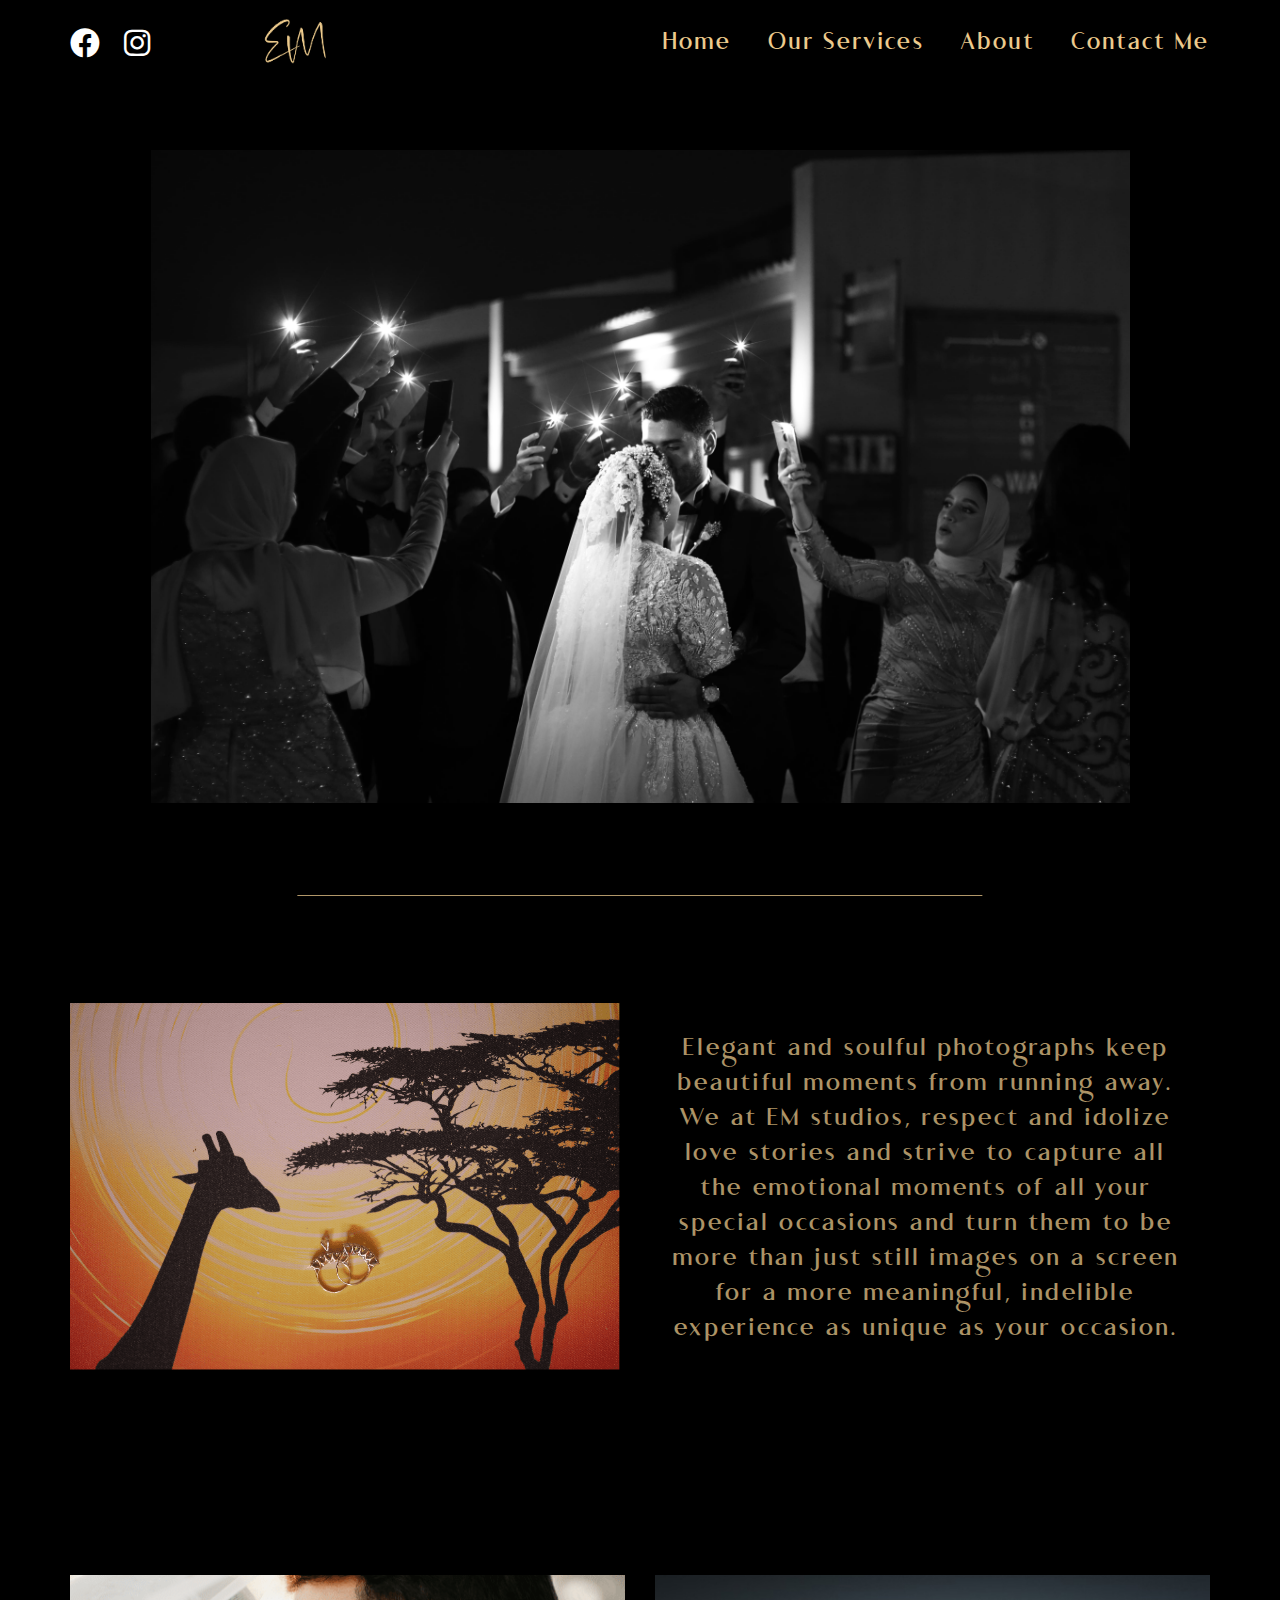
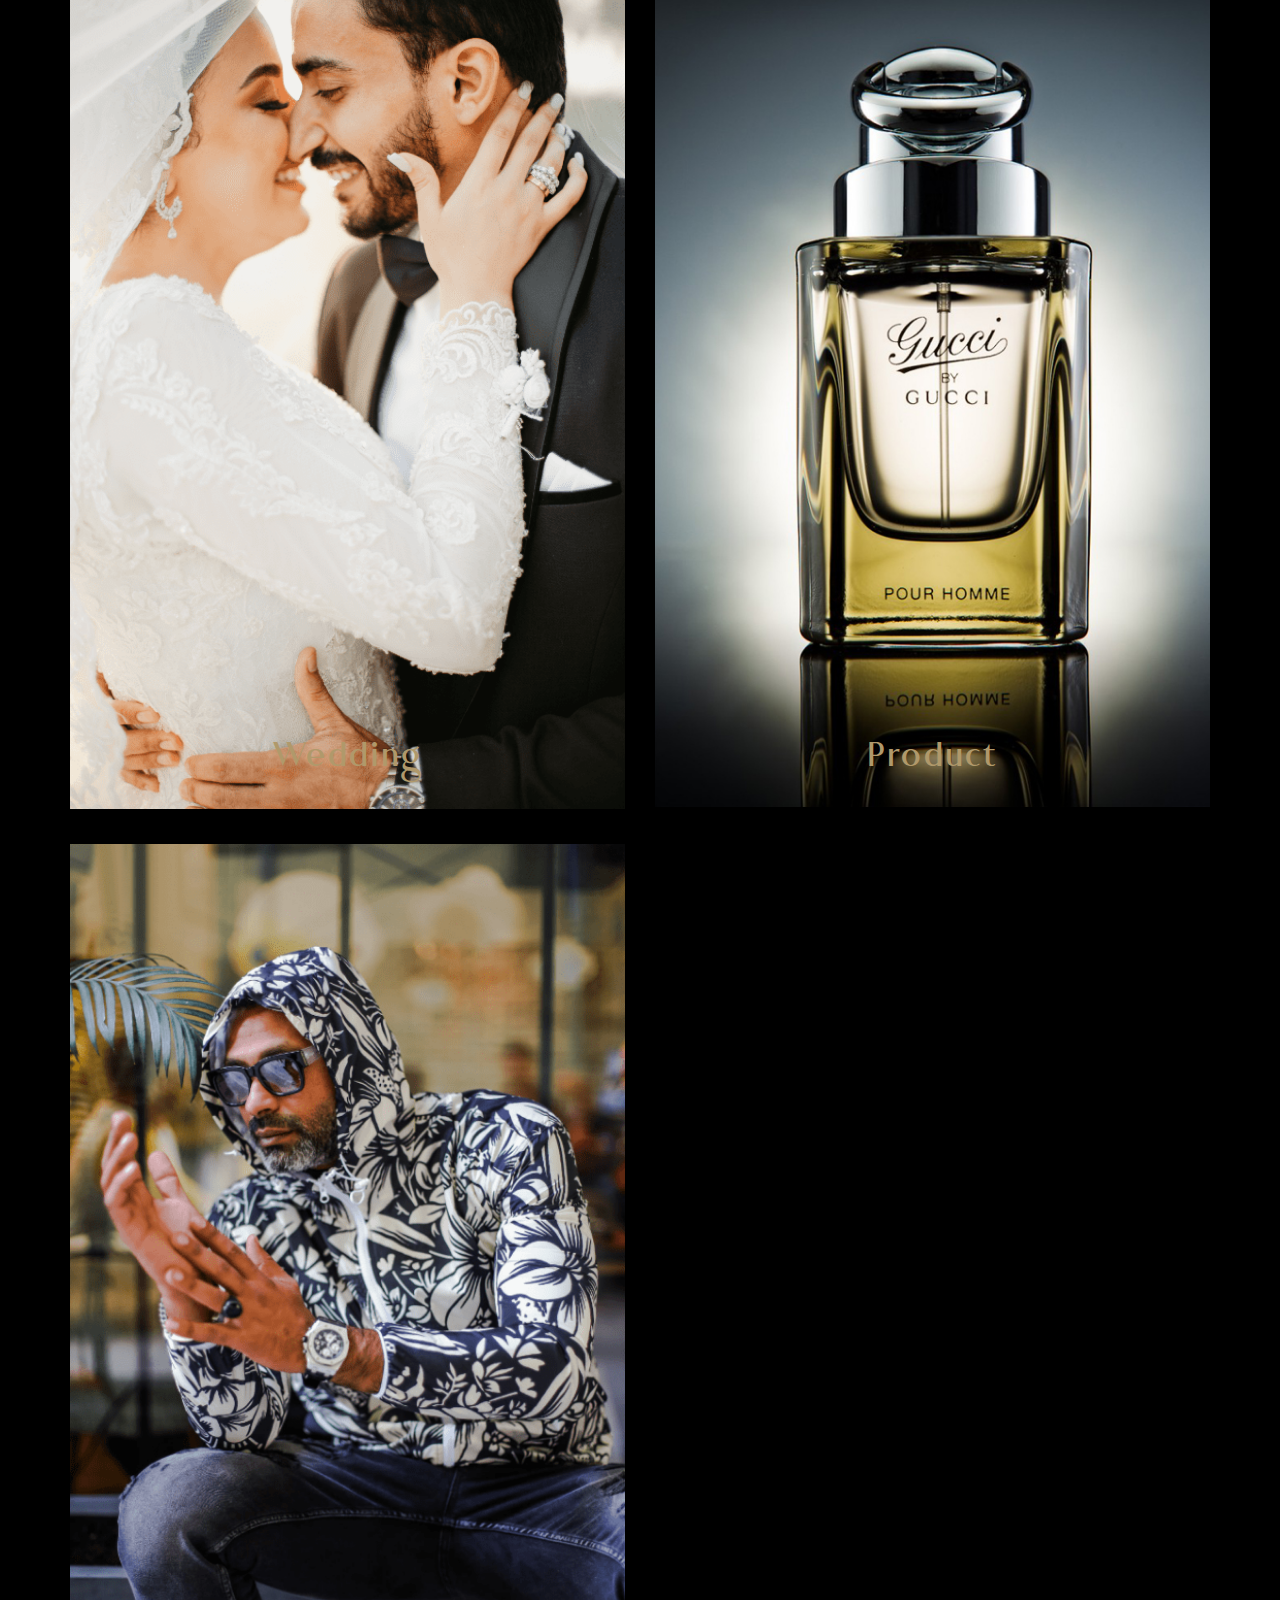
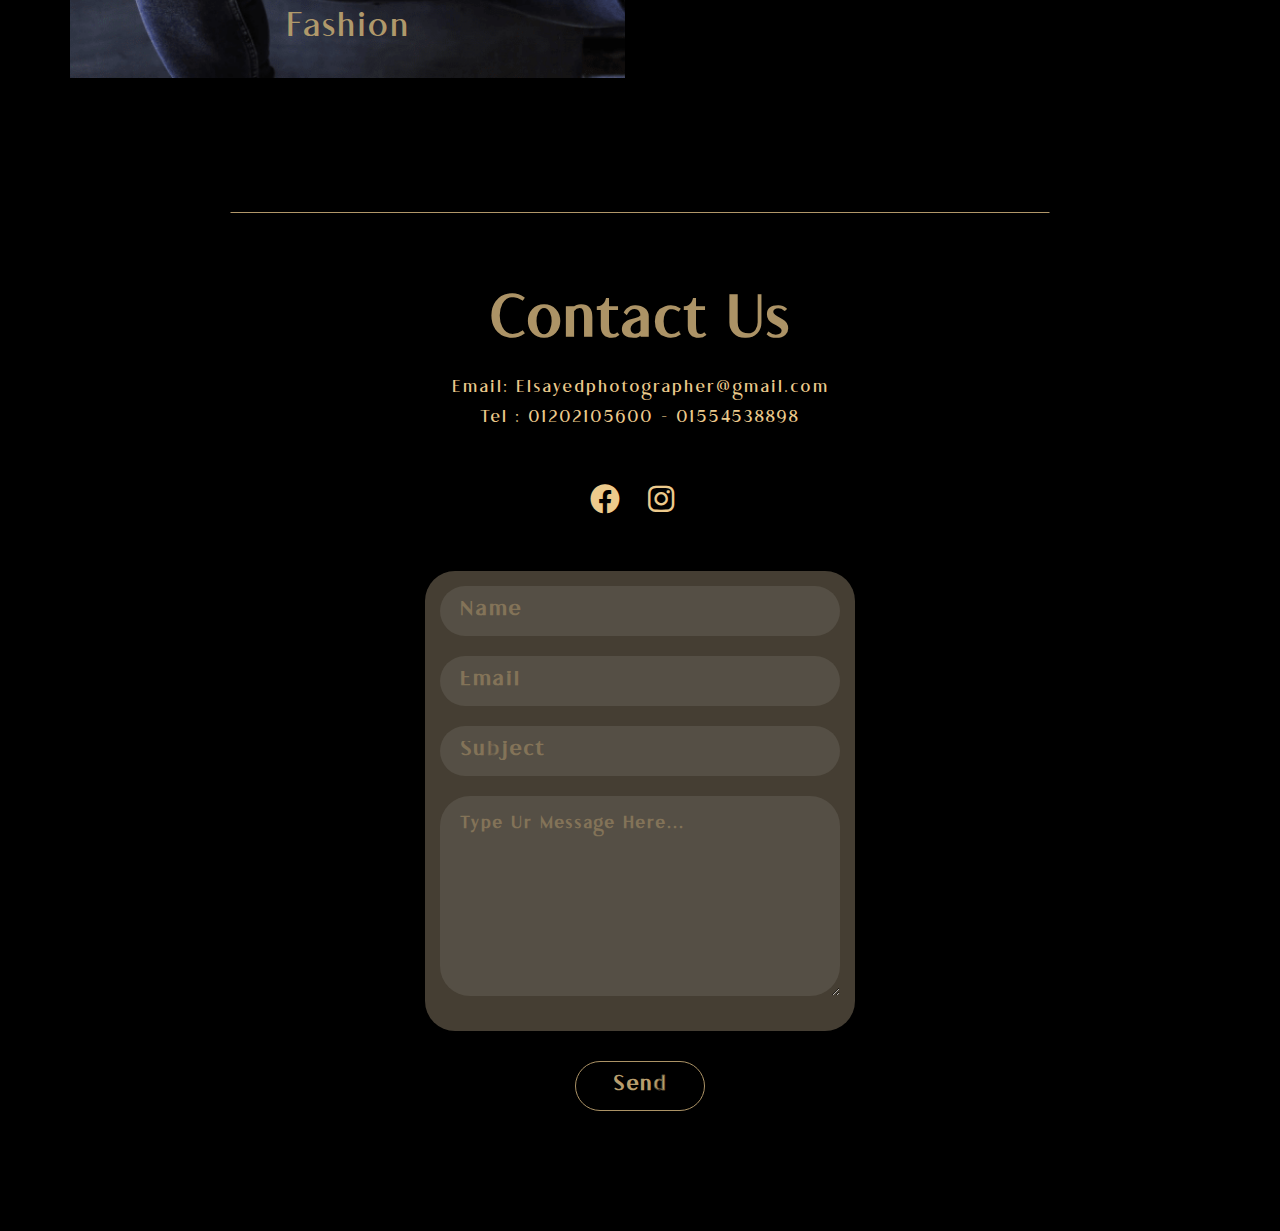
<file: index.html>
<!DOCTYPE html>
<html lang="en">

<head>
	<meta charset="UTF-8">
	<meta http-equiv="X-UA-Compatible" content="IE=edge">
	<meta name="viewport" content="width=device-width, initial-scale=1.0">
	<link rel="stylesheet" href="css/normailze.css">
	<link rel="stylesheet" href="css/all.min.css">
	<link rel="stylesheet" href="css/main.css">
	<title>EMP studio</title>
</head>

<body>
	<!-- Start Splash Screen -->
	<div class="splash">
		<img src="imgs/logo.png" alt="logo">
	</div>
	<!-- End Splash Screen -->

	<!-- Start header -->
	<header>
		<div class="container">
			<div class="right-mob">
				<div class="social">
					<a href="https://web.facebook.com/Elsayedmohamed.ph/"  >
						<i class="fa-brands fa-facebook"></i>
					</a>
					<a href="https://www.instagram.com/elsayedmohamedphotographer/"  >
						<i class="fa-brands fa-instagram"></i>
					</a>
				</div>
				<a href="index.html">
					<img src="imgs/logo2.png" alt="logo">
				</a>
			</div>
			<div class="social full">
				<a href="https://web.facebook.com/Elsayedmohamed.ph/"  >
					<i class="fa-brands fa-facebook"></i>
				</a>
				<a href="https://www.instagram.com/elsayedmohamedphotographer/"  >
					<i class="fa-brands fa-instagram"></i>
				</a>
			</div>
			<a href="index.html">

				<img class="full" src="imgs/logo2.png" alt="logo">
			</a>

			<nav>
				<ul class="full-ul">
					<li><a href="index.html">home</a></li>
					<li><a href="#drop" id="drop">
							our services
							<ul class="dropdown">
								<li>
									<a href="wadding.html"  >Wedding</a>
								</li>
								<li><a href="fashion.html"  >Fashion</a></li>
								<li><a href="product.html"  >Product</a></li>
							</ul>
						</a></li>
					<li><a href="about.html">about</a></li>
					<li><a href="contact.html">contact me</a></li>
				</ul>
			</nav>
		</div>
	</header>
	<!-- End header -->

	<!-- Start Landing -->
	<div class="landing">
		<div class="container">
			<div class="gallery">
				<img src="imgs/gallery-1.jpg" alt="gallery">
			</div>
		</div>
	</div>
	<!-- End Landing -->

	<!-- Start info -->
	<div class="info">
		<div class="container">
			<div class="info-img">
				<img src="imgs/info-img.png" alt="info-img">
			</div>
			<div class="info-content">
				Elegant and soulful photographs keep beautiful moments from running away. We at EM studios, respect and idolize
				love stories and strive to capture all the emotional moments of all your special occasions and turn them to be
				more than just still images on a screen for a more meaningful, indelible experience as unique as your occasion.


			</div>
		</div>
	</div>
	<!-- End info -->

	<!-- Start services -->
	<div class="services" id="services">
		<div class="container">
			<div class="content">
				<div class="ser" data-name="Wedding">
					<a href="wadding.html"  >
						<img src="imgs/nav1.png" alt="Wedding">
					</a>
				</div>
				<div class="ser" data-name="Product">
					<a href="product.html"  >
						<img src="imgs/nav2.JPG" alt="Product">
					</a>
				</div>
				<div class="ser" data-name="Fashion">
					<a href="fashion.html"  >
						<img src="imgs/nav3.png" alt="Fashion">
					</a>
				</div>
			</div>
			<!-- <div class="ser product" data-name="Product">
				<a href="product.html"  >
					<img src="imgs/nav4.png" alt="Product">
				</a>
			</div> -->
		</div>
	</div>
	<!-- End services -->

	<!-- Start Contact -->
	<div class="contact" style="padding-bottom: 200px !important">
		<h2>Contact Us</h2>
		<p>
			Email: Elsayedphotographer@gmail.com
			<br>
			Tel : 01202105600 - 01554538898
		</p>
		<div class="social">
			<a href="https://web.facebook.com/Elsayedmohamed.ph/"  >
				<i class="fa-brands fa-facebook"></i>
			</a>
			<a href="https://www.instagram.com/elsayedmohamedphotographer/"  >
				<i class="fa-brands fa-instagram"></i>
			</a>
		</div>
		<div class="container">

			<form  action="index.html" method="get">
				<input type="text" placeholder="Name">
				<input type="text" placeholder="Email">
				<input type="text" placeholder="Subject">
				<textarea placeholder="Type Ur Message Here..."></textarea>
				<input type="submit" value="Send">
			</form>
		</div>
	</div>
	<!-- End Contact -->
	<script src="js/main.js"></script>
	<script src="js/allPages.js"></script>

</body>

</html>
</file>
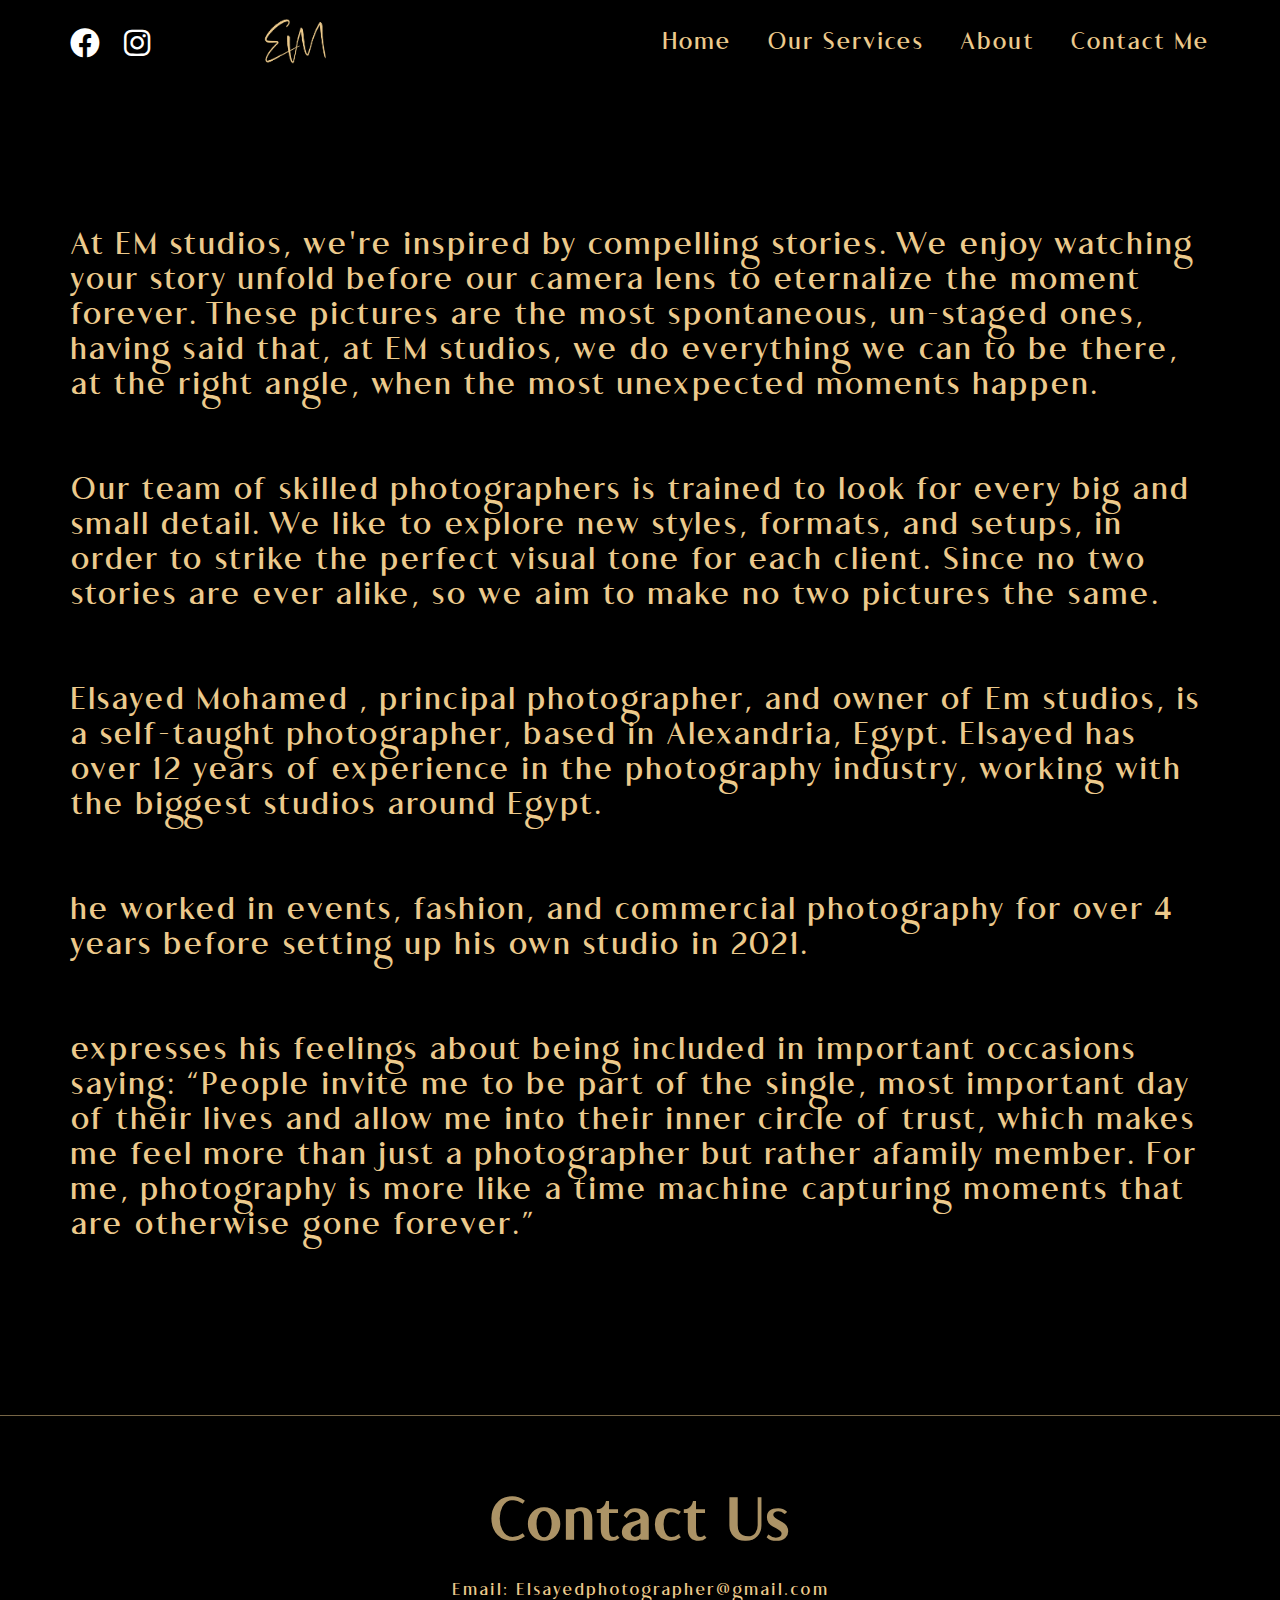
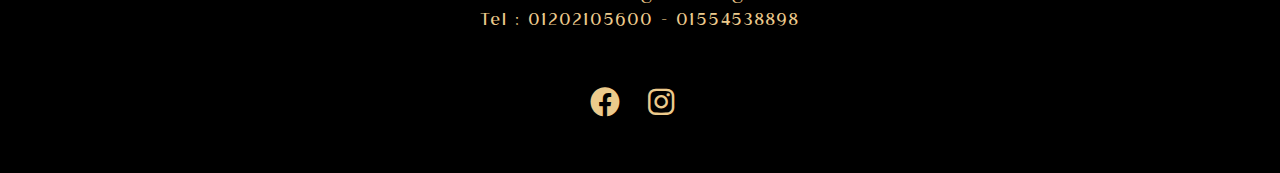
<file: about.html>
<!DOCTYPE html>
<html lang="en">

<head>
	<meta charset="UTF-8">
	<meta http-equiv="X-UA-Compatible" content="IE=edge">
	<meta name="viewport" content="width=device-width, initial-scale=1.0">
	<link rel="stylesheet" href="css/normailze.css">
	<link rel="stylesheet" href="css/all.min.css">
	<link rel="stylesheet" href="css/main.css">
	<title>about Me</title>
</head>

<body>

	<!-- Start header -->
	<header>
		<div class="container">
			<div class="right-mob">
				<div class="social">
					<a href="https://web.facebook.com/Elsayedmohamed.ph/"  >
						<i class="fa-brands fa-facebook"></i>
					</a>
					<a href="https://www.instagram.com/elsayedmohamedphotographer/"  >
						<i class="fa-brands fa-instagram"></i>
					</a>
				</div>
				<a href="index.html">
					<img src="imgs/logo2.png" alt="logo">
				</a>
			</div>
			<div class="social full">
				<a href="https://web.facebook.com/Elsayedmohamed.ph/"  >
					<i class="fa-brands fa-facebook"></i>
				</a>
				<a href="https://www.instagram.com/elsayedmohamedphotographer/"  >
					<i class="fa-brands fa-instagram"></i>
				</a>
			</div>
			<a href="index.html">

				<img class="full" src="imgs/logo2.png" alt="logo">
			</a>

			<nav>
				<ul class="full-ul">
					<li><a href="index.html">home</a></li>
					<li><a href="#drop" id="drop">
							our services
							<ul class="dropdown">
								<li>
									<a href="wadding.html"  >Wedding</a>
								</li>
								<li><a href="fashion.html"  >Fashion</a></li>
								<li><a href="product.html"  >Product</a></li>
							</ul>
						</a></li>
					<li><a href="about.html">about</a></li>
					<li><a href="contact.html">contact me</a></li>
				</ul>
			</nav>
		</div>
	</header>
	<!-- End header -->
	<div class="about-me">
		<div class="container">
			<p>
				At EM studios, we're inspired by compelling stories. We enjoy watching your story unfold before our camera lens
				to eternalize the moment forever. These pictures are the most spontaneous, un-staged ones, having said that, at
				EM studios, we do everything we can to be there, at the right angle, when the most unexpected moments happen.

			</p>
			<p>
				Our team of skilled photographers is trained to look for every big and small detail.

				We like to explore new styles, formats, and setups, in order to strike the perfect visual tone for each client.
				Since no two stories are ever alike, so we aim to make no two pictures the same.

			</p>
			<p>
				Elsayed Mohamed , principal photographer, and owner of Em studios, is a self-taught photographer, based in
				Alexandria, Egypt. Elsayed has over 12 years of experience in the photography industry, working with the biggest
				studios around Egypt.

			</p>
			<p>
				he worked in events, fashion, and commercial photography for over 4 years before setting up his own studio in
				2021.

			</p>
			<p>
				expresses his feelings about being included in important occasions saying: “People invite me to be part of the
				single, most important day of their lives and allow me into their inner circle of trust, which makes me feel
				more than just a photographer but rather afamily member. For me, photography is more like a time machine
				capturing moments that are otherwise gone forever.”
			</p>
		</div>
	</div>

	<!-- Separator -->
	<hr>
	<!-- Separator -->

	<!-- Start contact  -->
	<div class="contact">
		<h2>Contact Us</h2>
		<p>
			Email: Elsayedphotographer@gmail.com
			<br>
			Tel : 01202105600 - 01554538898
		</p>
		<div class="social">
			<a href="https://web.facebook.com/Elsayedmohamed.ph/"  >
				<i class="fa-brands fa-facebook"></i>
			</a>
			<a href="https://www.instagram.com/elsayedmohamedphotographer/"  >
				<i class="fa-brands fa-instagram"></i>
			</a>
		</div>
	</div>
	<!-- End contact  -->

	<script src="js/allPages.js"></script>

</body>

</html>
</file>
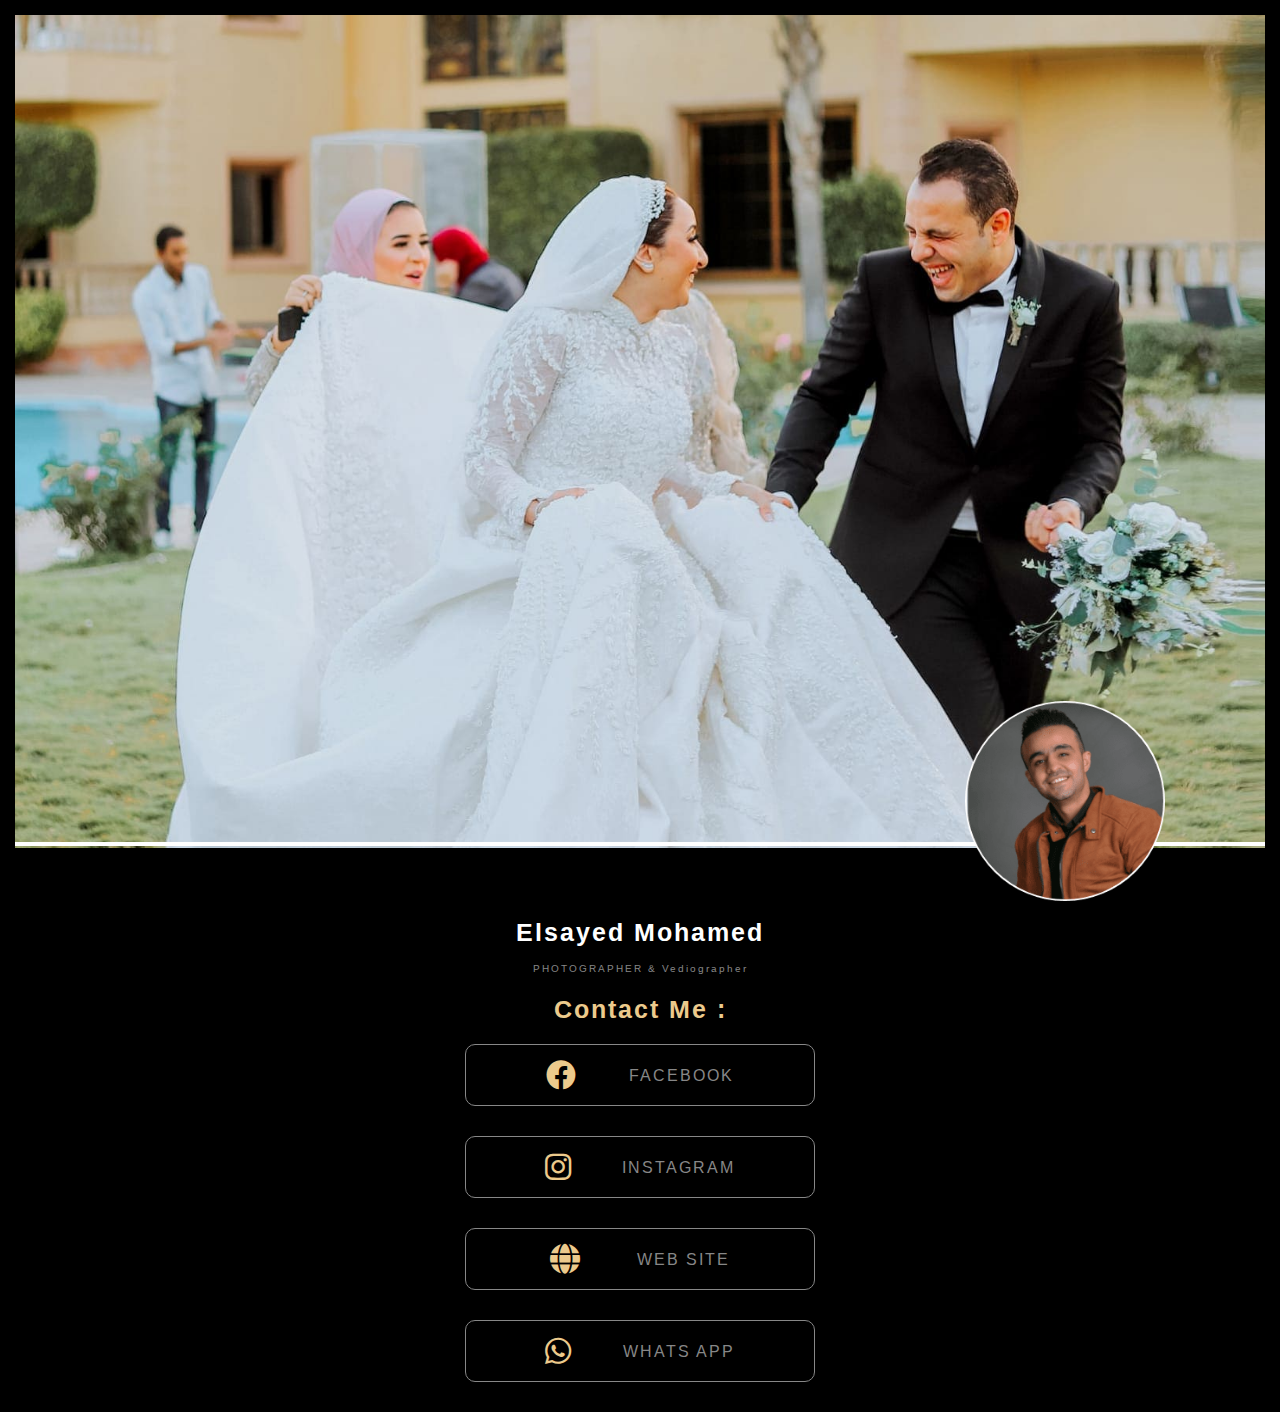
<file: bio.html>
<!DOCTYPE html>
<html lang="en">

<head>
	<meta charset="UTF-8">
	<meta http-equiv="X-UA-Compatible" content="IE=edge">
	<meta name="viewport" content="width=device-width, initial-scale=1.0">
	<link rel="stylesheet" href="css/normailze.css">
	<link rel="stylesheet" href="css/all.min.css">
	<link rel="stylesheet" href="css/bio.css">
	<title>Bio</title>
</head>

<body>
	<div class="bio">
		<div class="container">
			<div class="bio-gallery">
				<img src="imgs/bio/bio1.jpg" alt="gallery">
				<img class="profile-img" src="imgs/profile.png" alt="profile">
			</div>
		</div>
	</div>
	<div class="info">
		<div class="container">
			<h1>
				Elsayed Mohamed
			</h1>
			<span>PHOTOGRAPHER & Vediographer</span>
			<h3>Contact Me :</h3>
			<a href="https://web.facebook.com/Elsayedmohamed.ph/">
				<i class="fa-brands fa-facebook"></i>
				FACEBOOK
			</a>
			<a href="https://www.instagram.com/elsayedmohamedphotographer/">
				<i class="fa-brands fa-instagram"></i>
				INSTAGRAM
			</a>
			<a href="https://elsayedmohamedphotographer.github.io/emp/wadding.html">
				<i class="fa-solid fa-globe"></i>
				WEB SITE
			</a>
			<a href="https://wa.me/+201202105600">
				<i class="fa-brands fa-whatsapp"></i>
				WHATS APP
			</a>
		</div>
	</div>
	<script src="js/bio.js"></script>
</body>

</html>
</file>
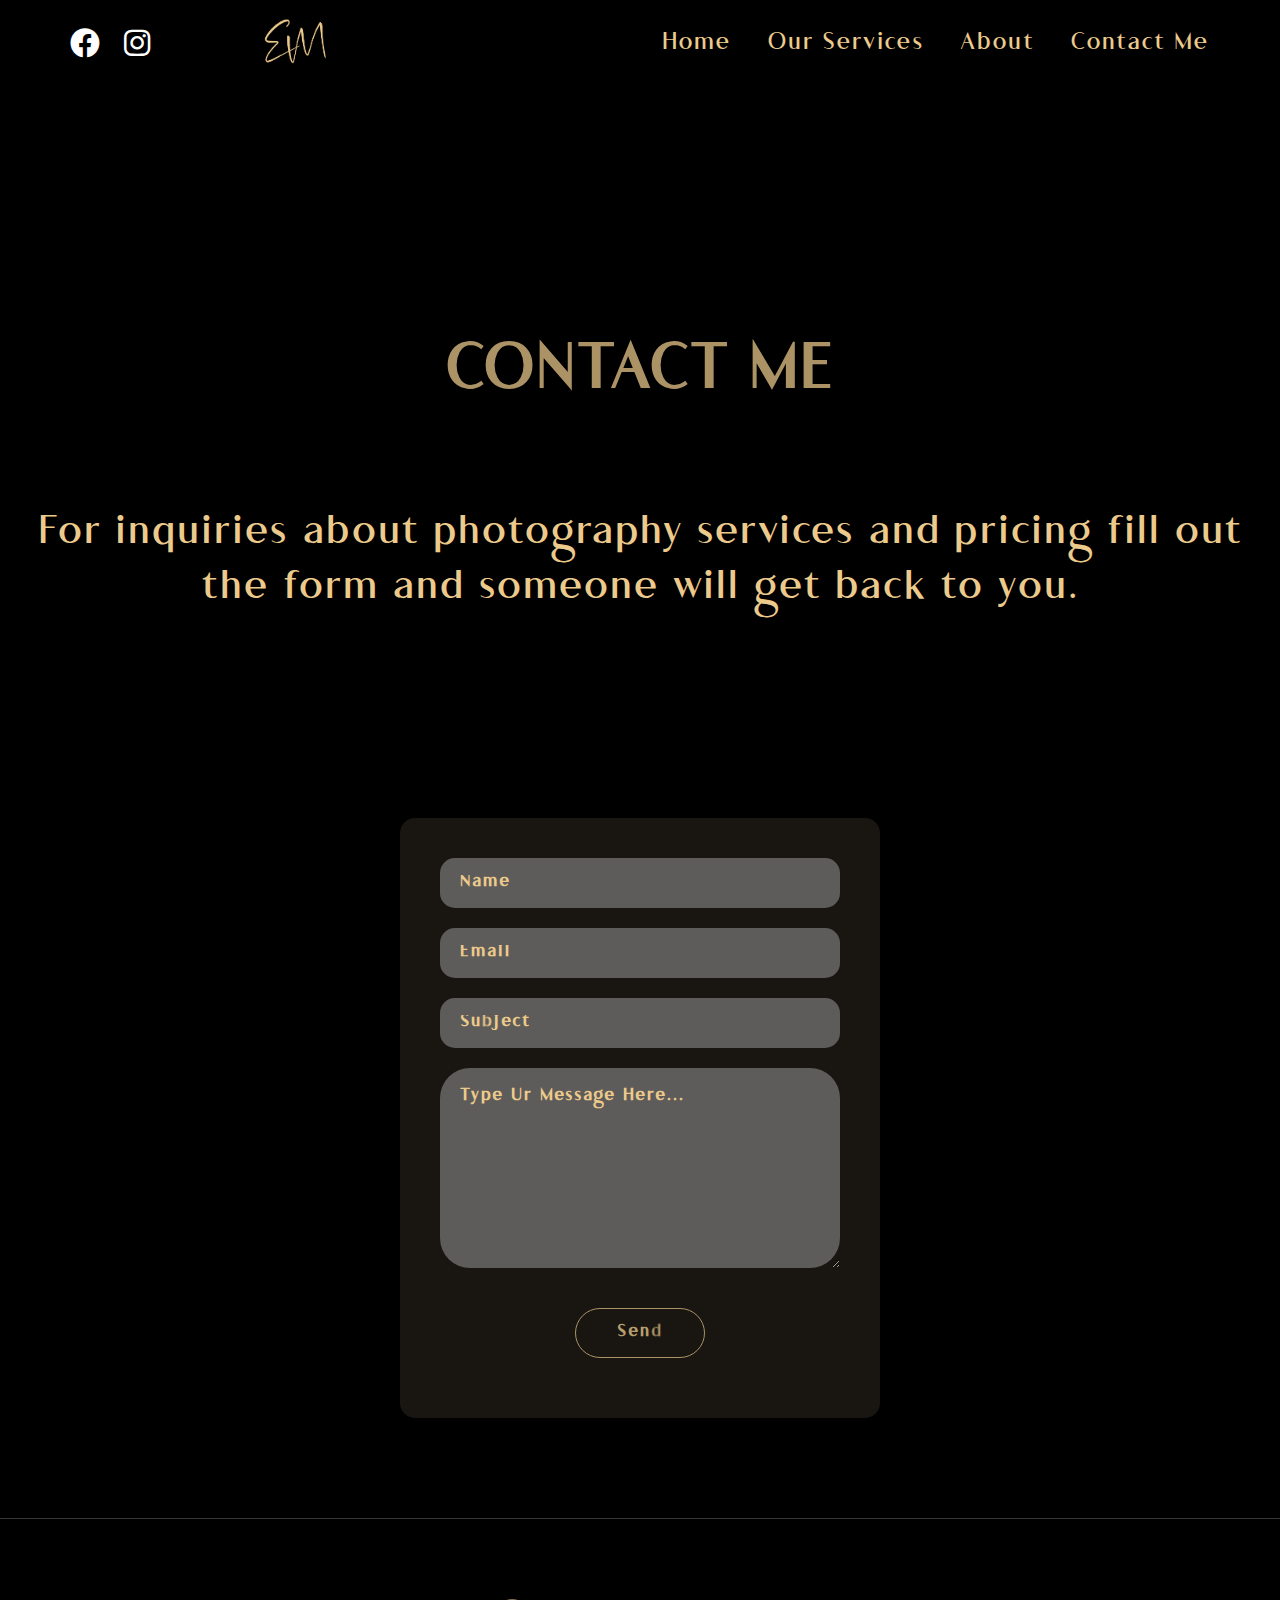
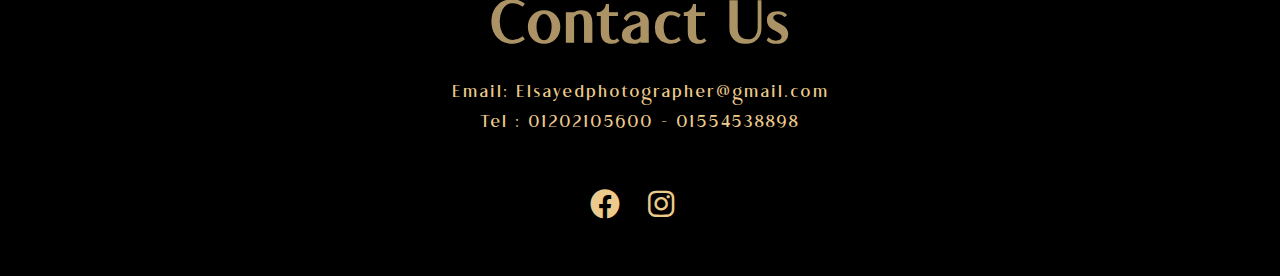
<file: contact.html>
<!DOCTYPE html>
<html lang="en">

<head>
	<meta charset="UTF-8">
	<meta http-equiv="X-UA-Compatible" content="IE=edge">
	<meta name="viewport" content="width=device-width, initial-scale=1.0">
	<link rel="stylesheet" href="css/normailze.css">
	<link rel="stylesheet" href="css/all.min.css">
	<link rel="stylesheet" href="css/main.css">
	<style>
		::placeholder {
  /* Chrome, Firefox, Opera, Safari 10.1+ */
  color: #ecca8c;
  font-weight: bold;
}

:-ms-input-placeholder {
  /* Internet Explorer 10-11 */
  color: #ecca8c;
  font-weight: bold;
}

::-ms-input-placeholder {
  /* Microsoft Edge */
  color: #ecca8c;
  /* color: #75674c; */
  font-weight: bold;
}
	</style>
	<title>Contact Me</title>
</head>

<body>
	<!-- Start header -->
	<header>
		<div class="container">
			<div class="right-mob">
				<div class="social">
					<a href="https://web.facebook.com/Elsayedmohamed.ph/"  >
						<i class="fa-brands fa-facebook"></i>
					</a>
					<a href="https://www.instagram.com/elsayedmohamedphotographer/"  >
						<i class="fa-brands fa-instagram"></i>
					</a>
				</div>
				<a href="index.html">
					<img src="imgs/logo2.png" alt="logo">
				</a>
			</div>
			<div class="social full">
				<a href="https://web.facebook.com/Elsayedmohamed.ph/"  >
					<i class="fa-brands fa-facebook"></i>
				</a>
				<a href="https://www.instagram.com/elsayedmohamedphotographer/"  >
					<i class="fa-brands fa-instagram"></i>
				</a>
			</div>
			<a href="index.html">

				<img class="full" src="imgs/logo2.png" alt="logo">
			</a>

			<nav>
				<ul class="full-ul">
					<li><a href="index.html">home</a></li>
					<li><a href="#drop" id="drop">
							our services
							<ul class="dropdown">
								<li>
									<a href="wadding.html"  >Wedding</a>
								</li>
								<li><a href="fashion.html"  >Fashion</a></li>
								<li><a href="product.html"  >Product</a></li>
							</ul>
						</a></li>
					<li><a href="about.html">about</a></li>
					<li><a href="contact.html">contact me</a></li>
				</ul>
			</nav>
		</div>
	</header>
	<!-- End header -->

	<div class="contactPage">
		<h1 class="pageTitle" style="color: #AC9366;">
			CONTACT ME 
		</h1>
		<p>
			For inquiries about photography services and pricing fill out <br> the form and someone will get back to you. 
		</p>
		<div class="container">
			<form action="index.html" method="get">
				<input type="text" placeholder="Name">
				<input type="text" placeholder="Email">
				<input type="text" placeholder="Subject">
				<textarea placeholder="Type Ur Message Here..."></textarea>
				<input type="submit" value="Send">
			</form>
		</div>
	</div>
	
	<!-- Separator -->
	<hr style="background-color: #707070;">
	<!-- Separator -->

	<!-- Start contact  -->
	<div class="contact">
		<h2>Contact Us</h2>
		<p>
			Email: Elsayedphotographer@gmail.com
			<br>
			Tel : 01202105600 - 01554538898
		</p>
		<div class="social">
			<a href="https://web.facebook.com/Elsayedmohamed.ph/"  >
				<i class="fa-brands fa-facebook"></i>
			</a>
			<a href="https://www.instagram.com/elsayedmohamedphotographer/"  >
				<i class="fa-brands fa-instagram"></i>
			</a>
		</div>
	</div>
	<!-- End contact  -->

	<script src="js/allPages.js"></script>

</body>

</html>
</file>
<file: pass.html>
<!DOCTYPE html>
<html lang="en">

<head>
	<meta charset="UTF-8">
	<meta http-equiv="X-UA-Compatible" content="IE=edge">
	<meta name="viewport" content="width=device-width, initial-scale=1.0">
	<link rel="stylesheet" href="css/normailze.css">
	<link rel="stylesheet" href="css/all.min.css">
	<link rel="stylesheet" href="css/main.css">
	<title>EMP studio</title>
</head>

<body>
  <form>
    <input id="text" type="text">
    <input id="pass" type="passswoard">
    <input id="btn" type="button" value="Enter">
  </form>
  <script>
    let name = document.querySelector(".id");
    let pass = document.querySelector(".pass");
    let button1 = document.querySelector(".btn");

    button1.addEventListener("onclick",()=>{
      if(name.value == "ahmed" && pass.value == "1234") {
        console.log("done");

      } else {
        console.log("bad");
      }
    })
    
  </script>
</body>
</html>
</file>
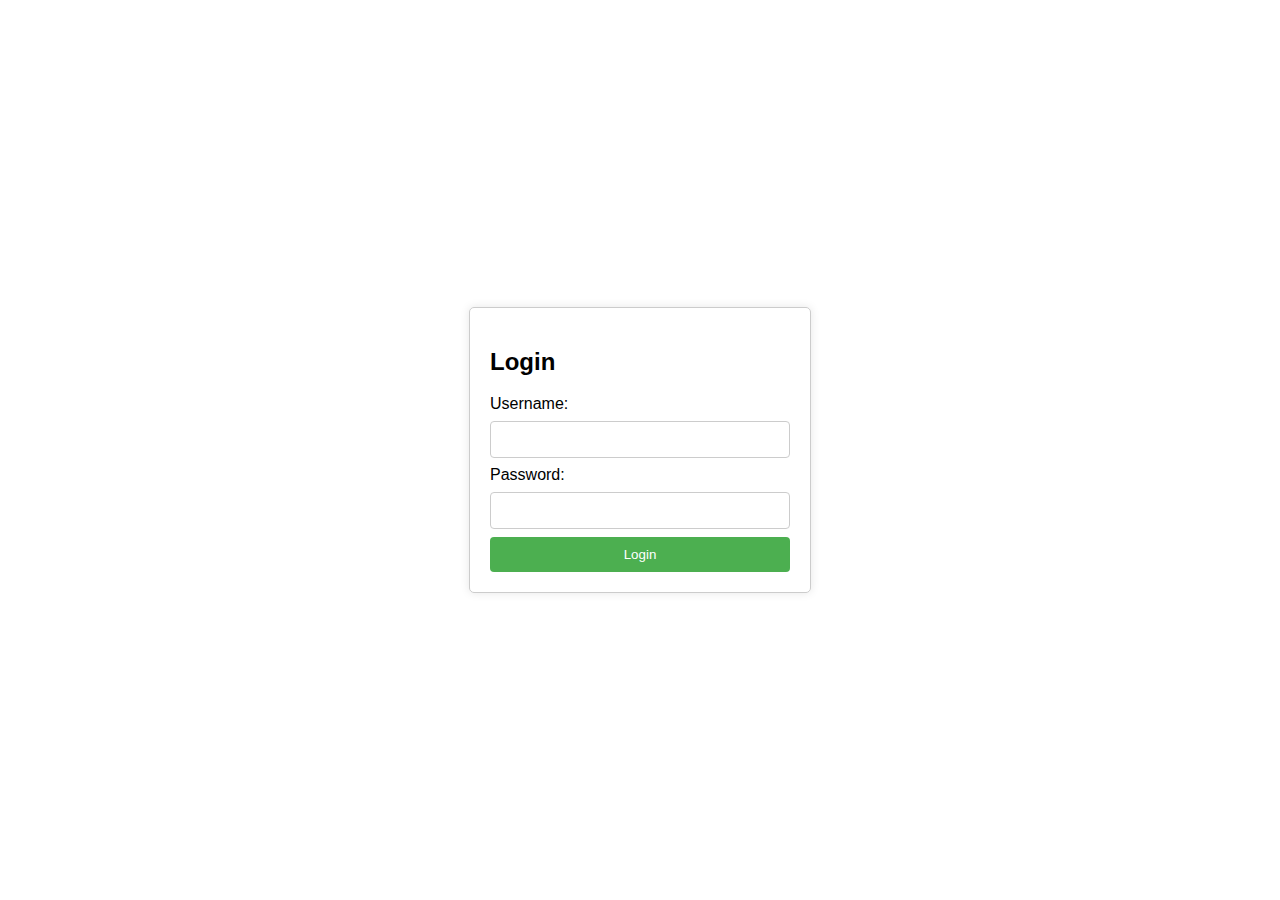
<file: pass2.html>
<!DOCTYPE html>
<html lang="en">
<head>
    <meta charset="UTF-8">
    <meta name="viewport" content="width=device-width, initial-scale=1.0">
    <title>Login Page</title>
    <style>
        body {
            font-family: Arial, sans-serif;
            display: flex;
            align-items: center;
            justify-content: center;
            height: 100vh;
            margin: 0;
        }

        #login-form {
            width: 300px;
            padding: 20px;
            border: 1px solid #ccc;
            border-radius: 5px;
            box-shadow: 0 0 10px rgba(0, 0, 0, 0.1);
        }

        input {
            width: 100%;
            padding: 10px;
            margin: 8px 0;
            display: inline-block;
            border: 1px solid #ccc;
            box-sizing: border-box;
            border-radius: 4px;
        }

        button {
            background-color: #4CAF50;
            color: white;
            padding: 10px 15px;
            border: none;
            border-radius: 4px;
            cursor: pointer;
            width: 100%;
        }

        button:hover {
            background-color: #45a049;
        }
    </style>
</head>
<body>
    <div id="login-form">
        <h2>Login</h2>
        <form id="form">
            <label for="username">Username:</label>
            <input type="text" id="username" name="username" required>

            <label for="password">Password:</label>
            <input type="password" id="password" name="password" required>

            <button type="button" onclick="login()">Login</button>
        </form>
    </div>

    <script>
        function login() {
            var username = document.getElementById("username").value;
            var password = document.getElementById("password").value;

            // Check if the username and password match
            if (username === "me" && password === "1234") {
                alert("Login successful!");
                // You can redirect to another page or perform other actions here.
            } else {
                alert("Invalid username or password. Please try again.");
            }
        }
    </script>
</body>
</html>
</file>
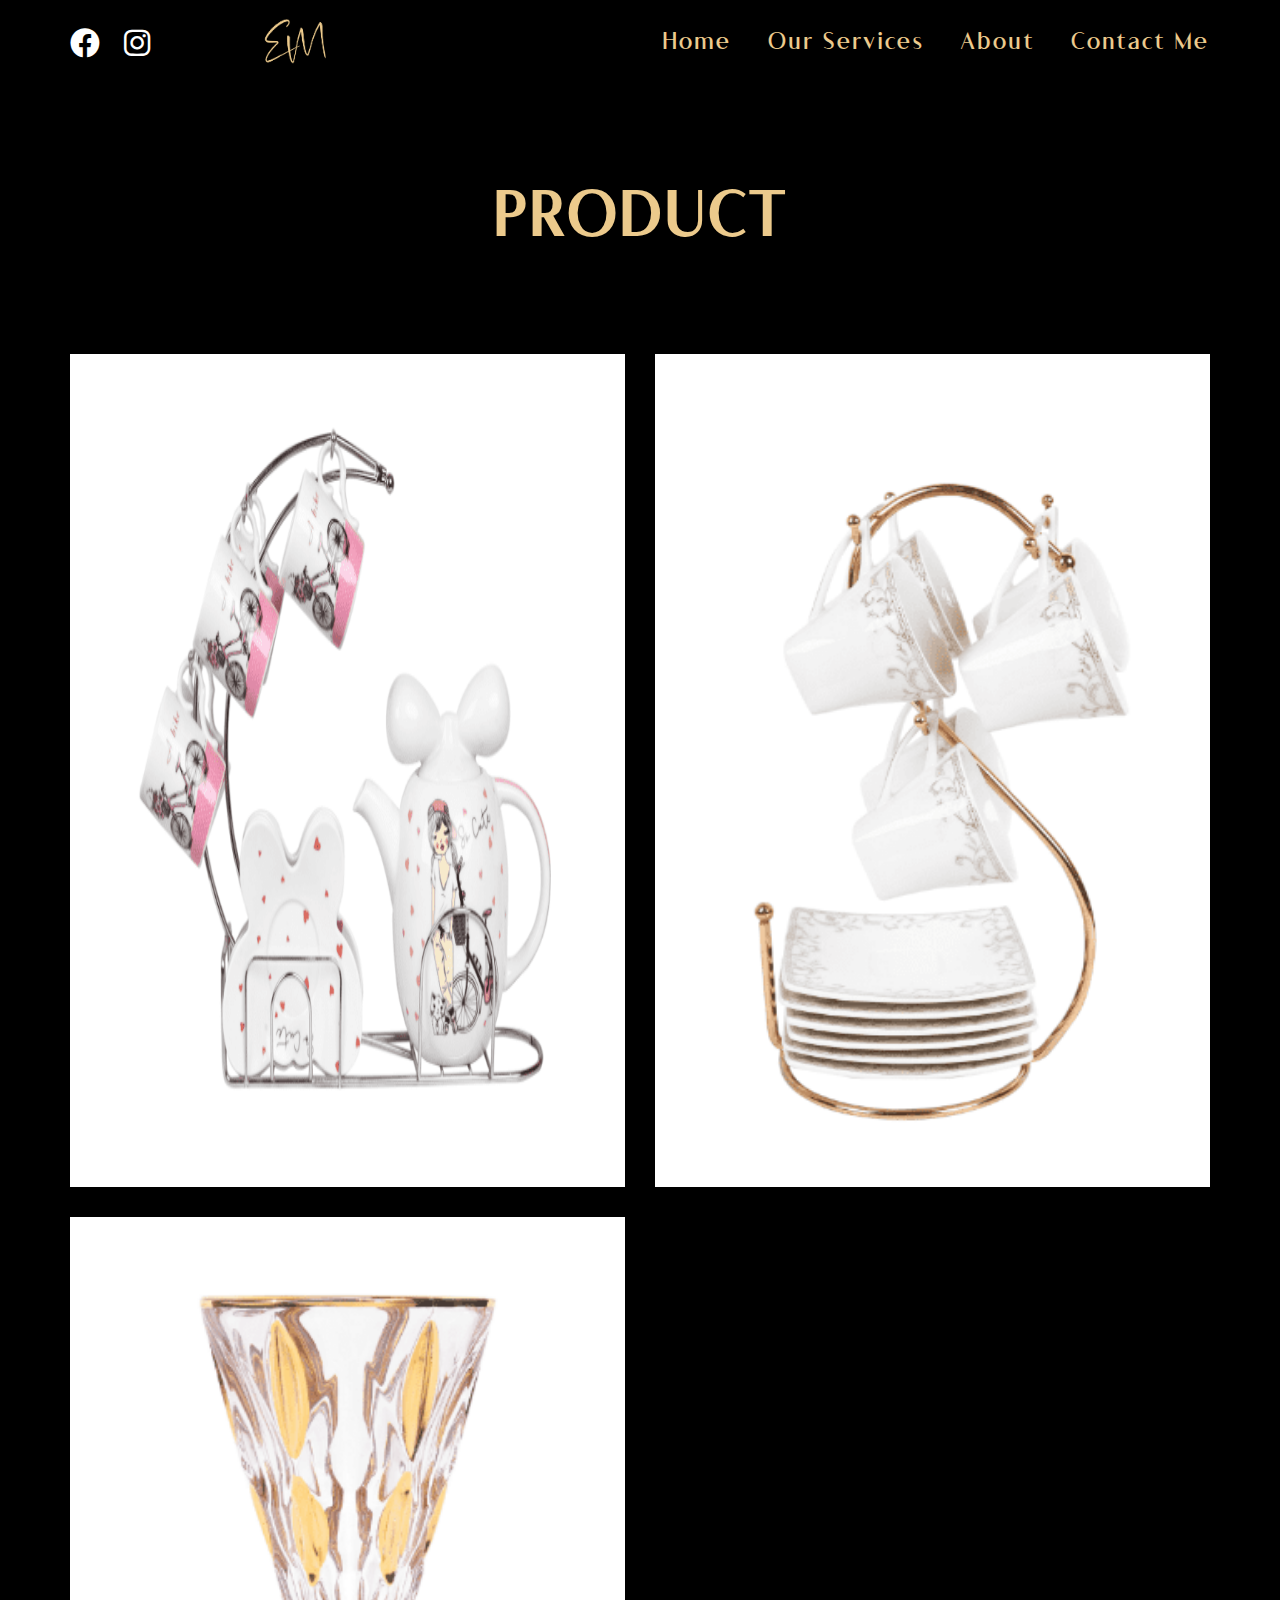
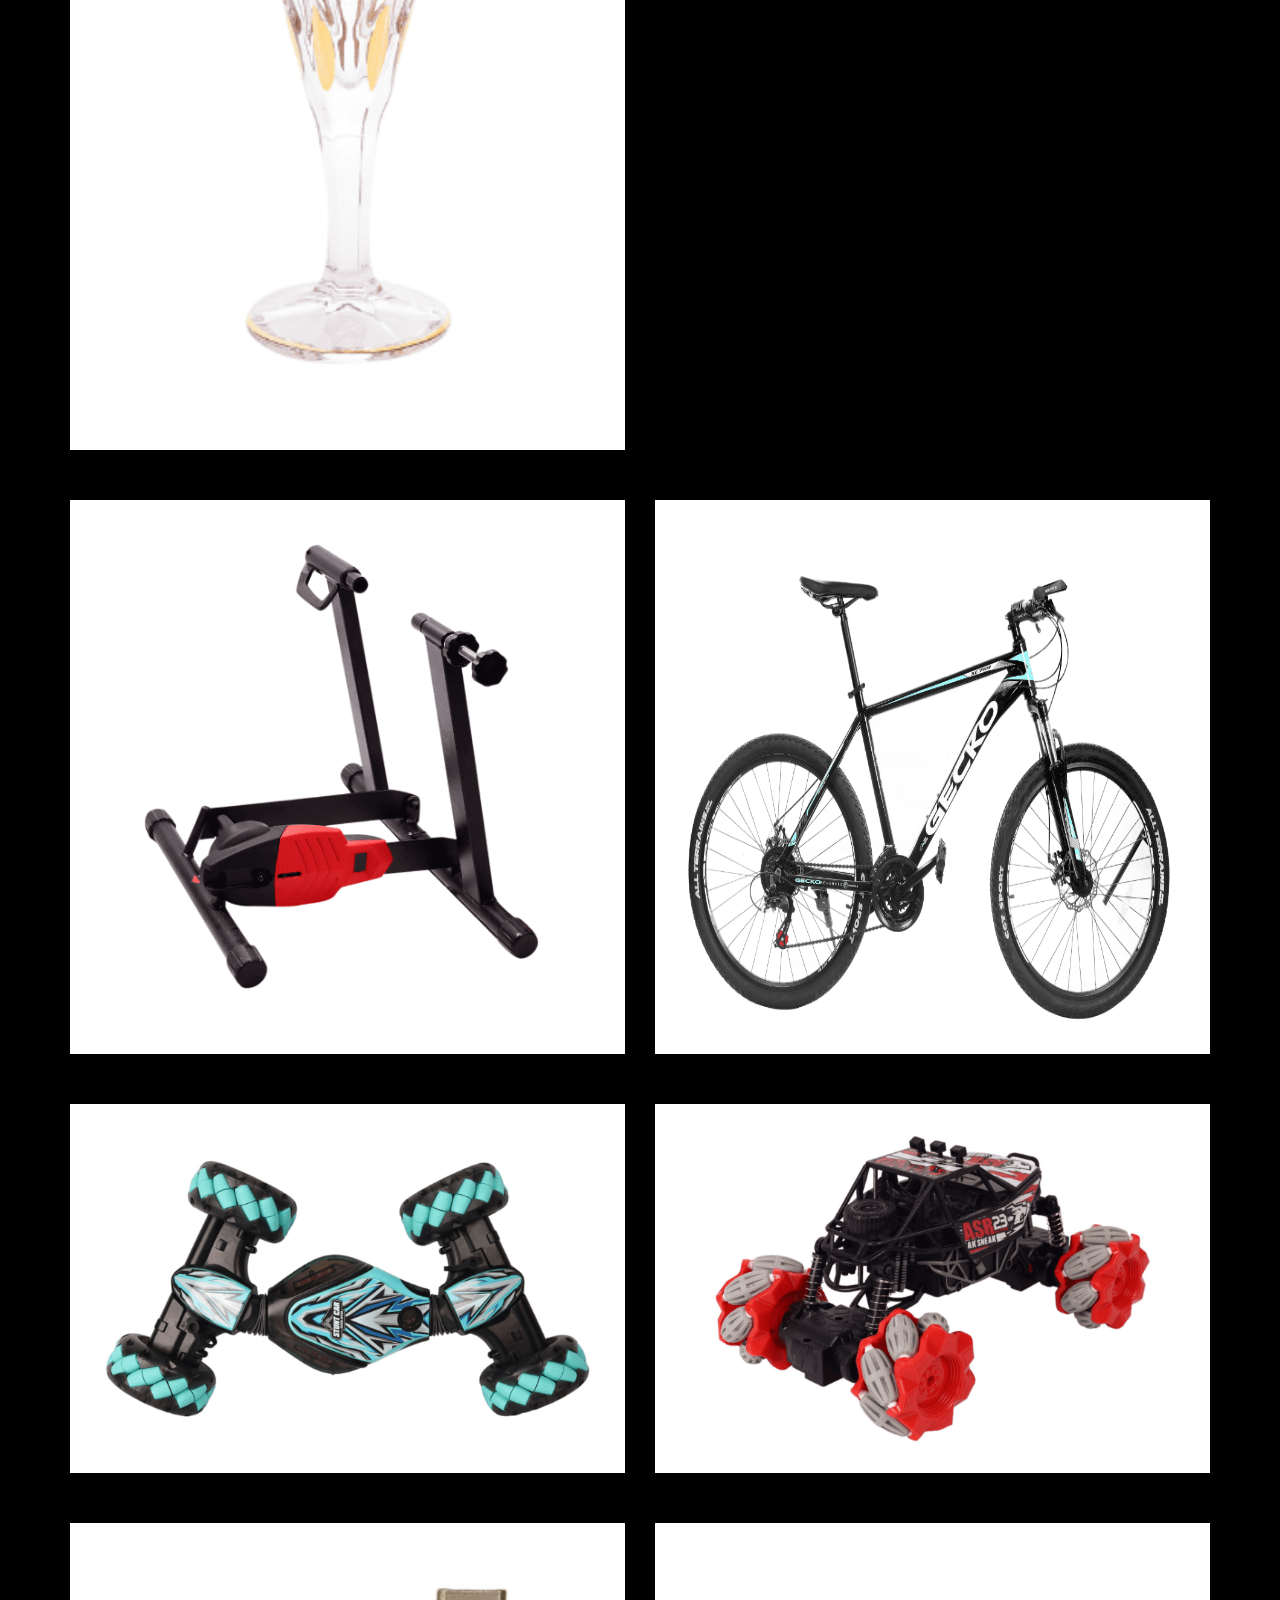
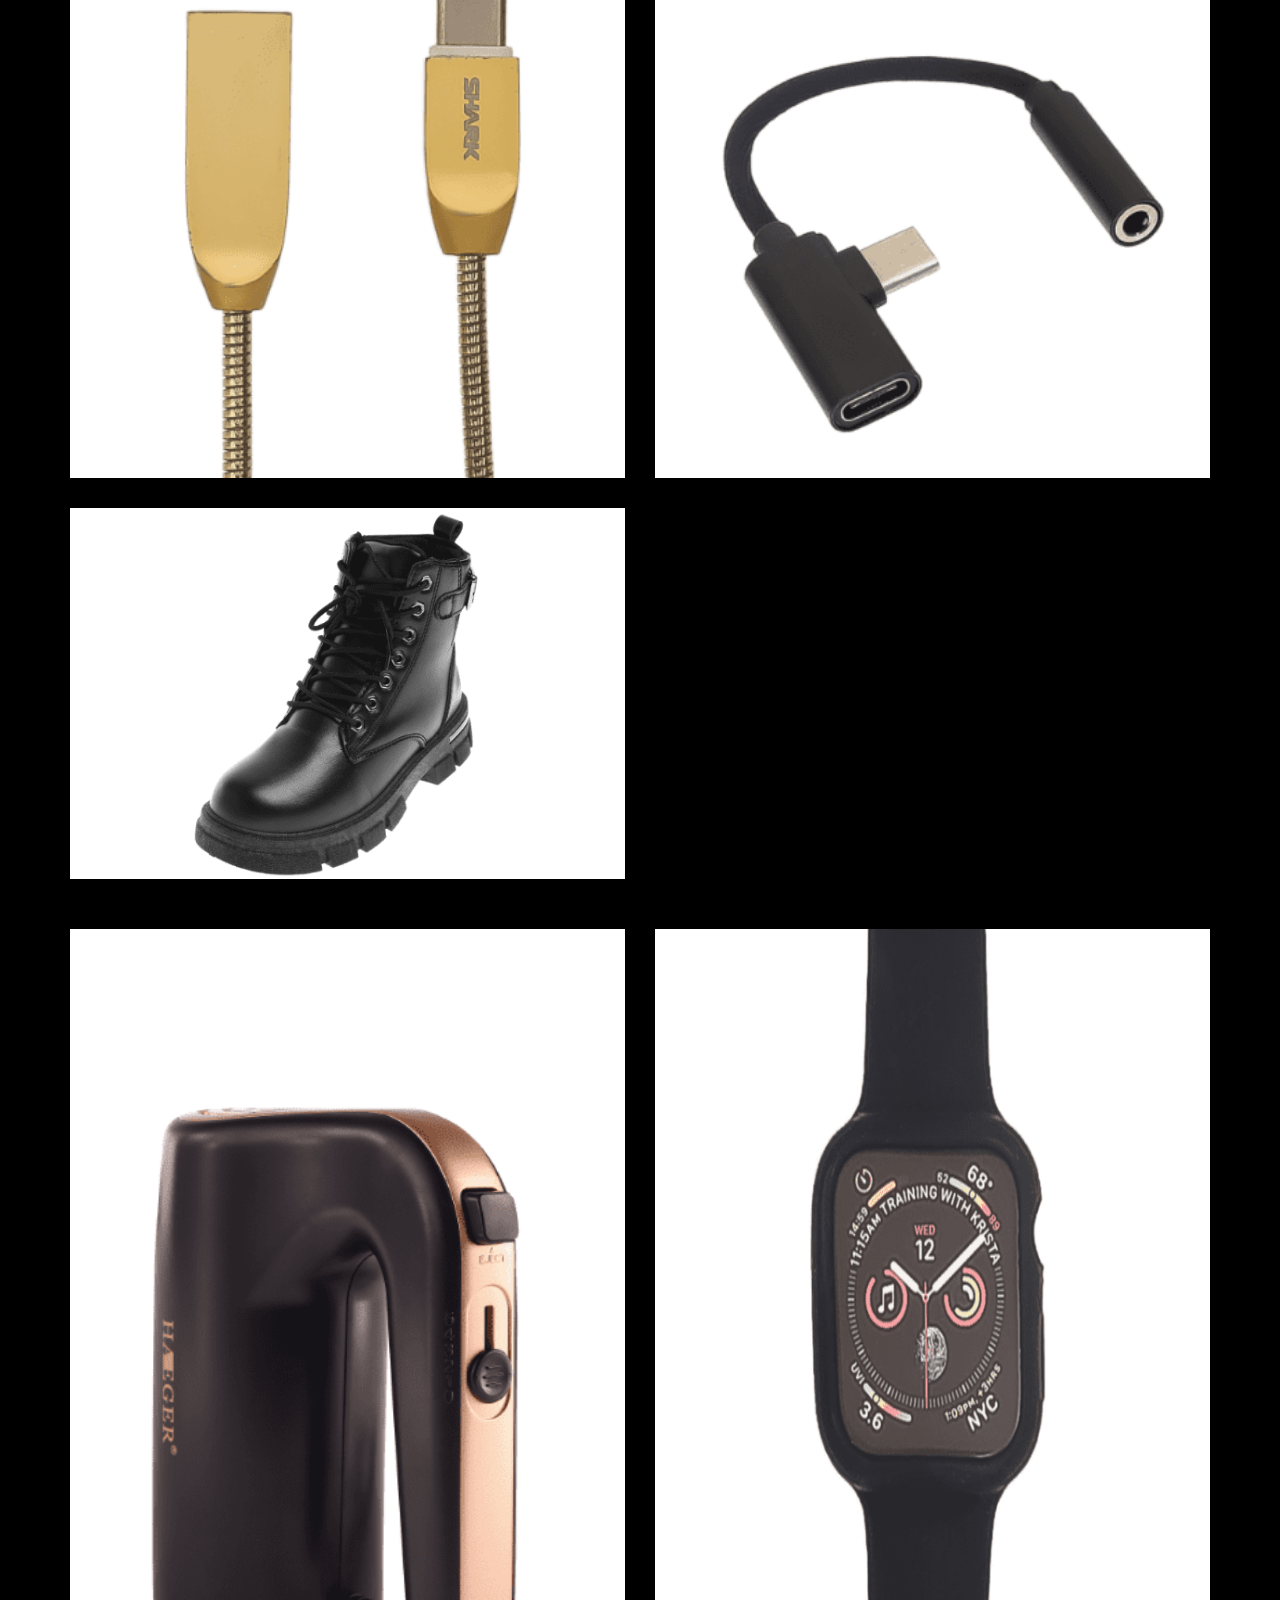
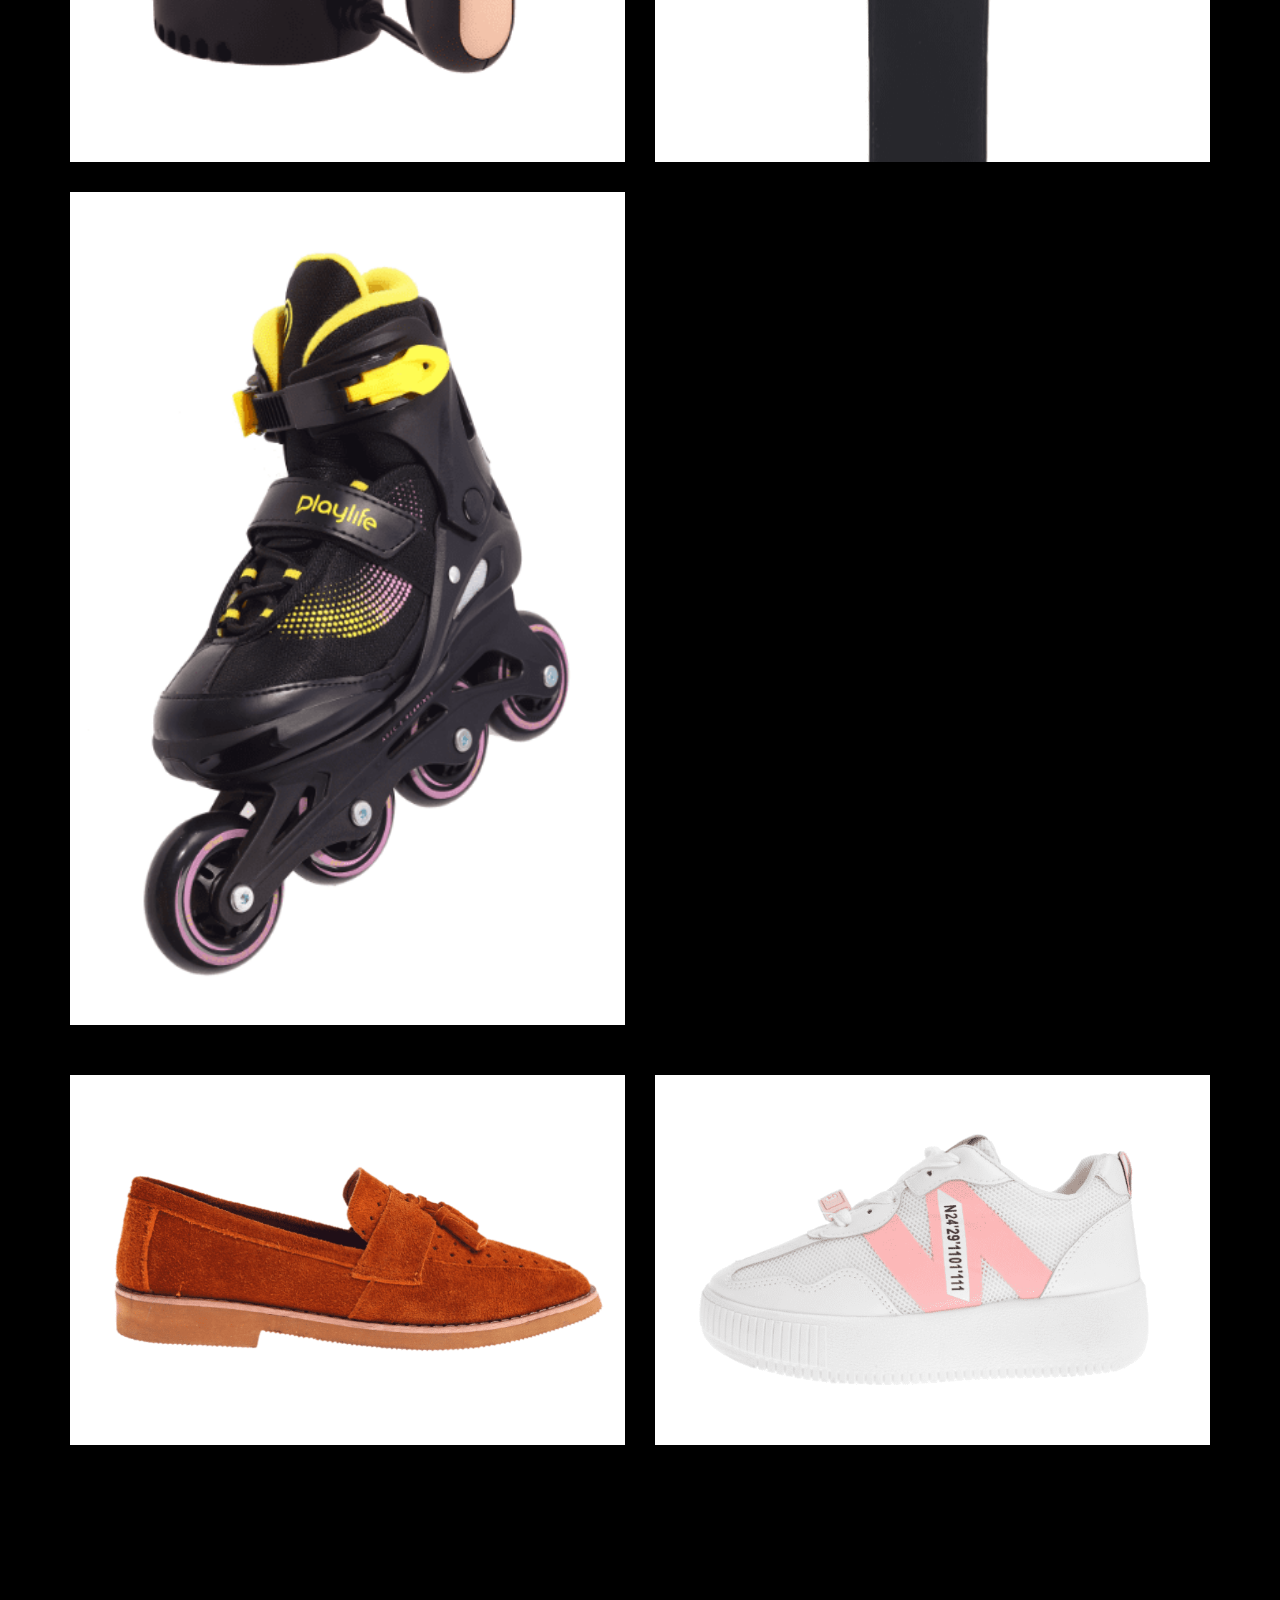
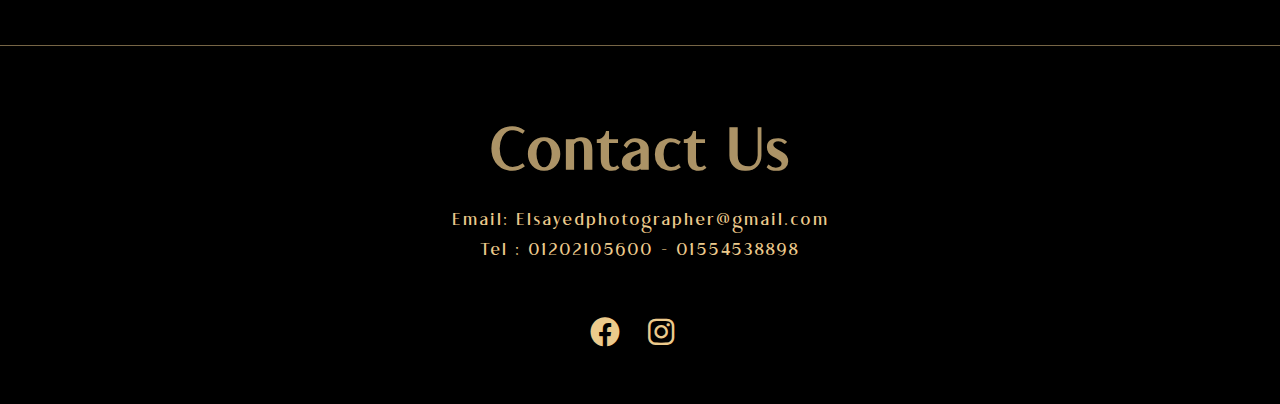
<file: product.html>
<!DOCTYPE html>
<html lang="en">

<head>
	<meta charset="UTF-8">
	<meta http-equiv="X-UA-Compatible" content="IE=edge">
	<meta name="viewport" content="width=device-width, initial-scale=1.0">
	<link rel="stylesheet" href="css/normailze.css">
	<link rel="stylesheet" href="css/all.min.css">
	<link rel="stylesheet" href="css/main.css">
	<title>product</title>
</head>

<body>

	<!-- Start header -->
	<header>
		<div class="container">
			<div class="right-mob">
				<div class="social">
					<a href="https://web.facebook.com/Elsayedmohamed.ph/"  >
						<i class="fa-brands fa-facebook"></i>
					</a>
					<a href="https://www.instagram.com/elsayedmohamedphotographer/"  >
						<i class="fa-brands fa-instagram"></i>
					</a>
				</div>
				<a href="index.html">
					<img src="imgs/logo2.png" alt="logo">
				</a>
			</div>
			<div class="social full">
				<a href="https://web.facebook.com/Elsayedmohamed.ph/"  >
					<i class="fa-brands fa-facebook"></i>
				</a>
				<a href="https://www.instagram.com/elsayedmohamedphotographer/"  >
					<i class="fa-brands fa-instagram"></i>
				</a>
			</div>
			<a href="index.html">

				<img class="full" src="imgs/logo2.png" alt="logo">
			</a>

			<nav>
				<ul class="full-ul">
					<li><a href="index.html">home</a></li>
					<li><a href="#drop" id="drop">
							our services
							<ul class="dropdown">
								<li>
									<a href="Wadding.html"  >Wedding</a>
								</li>
								<li><a href="fashion.html"  >Fashion</a></li>
								<li><a href="product.html"  >Product</a></li>
							</ul>
						</a></li>
					<li><a href="about.html">about</a></li>
					<li><a href="contact.html">contact me</a></li>
				</ul>
			</nav>
		</div>
	</header>
	<!-- End header -->

	<!-- Start Landing -->
	<div class="landing-wedding">
		<div class="container">
			<h1 class="pageTitle">product</h1>
			<div class="img-content">
				<div class="img img-3">
					<img src="imgs/product/img-13.png" alt="img-1">
					<img src="imgs/product/img-12.png" alt="img-3">
					<img src="imgs/product/img-15.png" alt="img-2">
				</div>
				<div class="img img-2">
					<img src="imgs/product/img-9.png" alt="img-4">
					<img src="imgs/product/img-7.png" alt="img-5">
				</div>
				<div class="img img-2 ">
					<img src="imgs/product/img-11.png" alt="img-9">
					<img src="imgs/product/img-10.png" alt="img-8">
				</div>
				<div class="img img-3">
					<img src="imgs/product/img-5.png" alt="img-12">
					<img src="imgs/product/img-4.png" alt="img-11">
					<img src="imgs/product/img-3.png" alt="img-10">
				</div>
				<div class="img img-3">
					<img src="imgs/product/img-14.png" alt="img-12">
					<img src="imgs/product/img-6.png" alt="img-11">
					<img src="imgs/product/img-8.png" alt="img-10">
				</div>
				<div class="img img-2 ">
					<img src="imgs/product/img-1.png" alt="img-9">
					<img src="imgs/product/img-2.png" alt="img-8">
				</div>
			</div>
		</div>
	</div>
	<!-- End Landing -->

	<!-- Separator -->
	<hr>
	<!-- Separator -->

	<!-- Start contact  -->
	<div class="contact">
		<h2>Contact Us</h2>
		<p>
			Email: Elsayedphotographer@gmail.com
			<br>
			Tel : 01202105600 - 01554538898
		</p>
		<div class="social">
			<a href="https://web.facebook.com/Elsayedmohamed.ph/"  >
				<i class="fa-brands fa-facebook"></i>
			</a>
			<a href="https://www.instagram.com/elsayedmohamedphotographer/"  >
				<i class="fa-brands fa-instagram"></i>
			</a>
		</div>
	</div>
	<!-- End contact  -->
	<script src="js/allPages.js"></script>

</body>

</html>
</file>
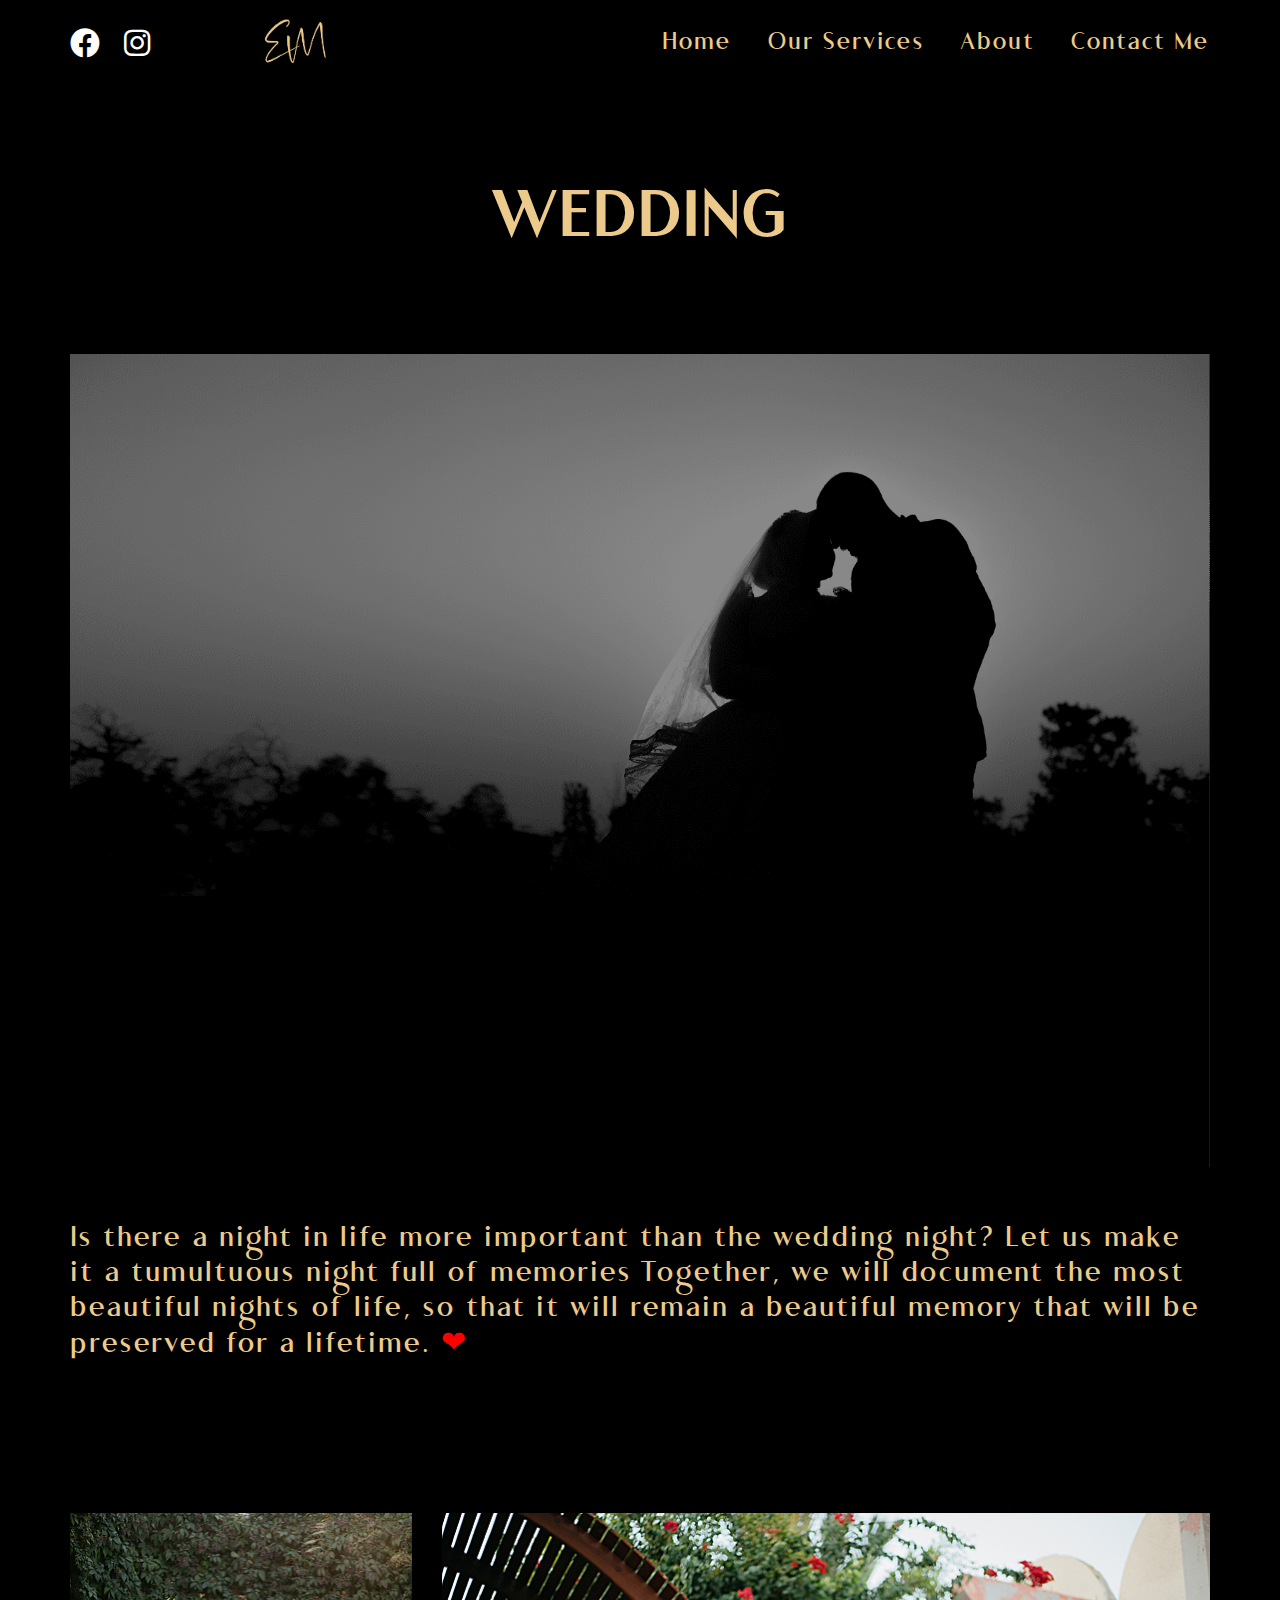
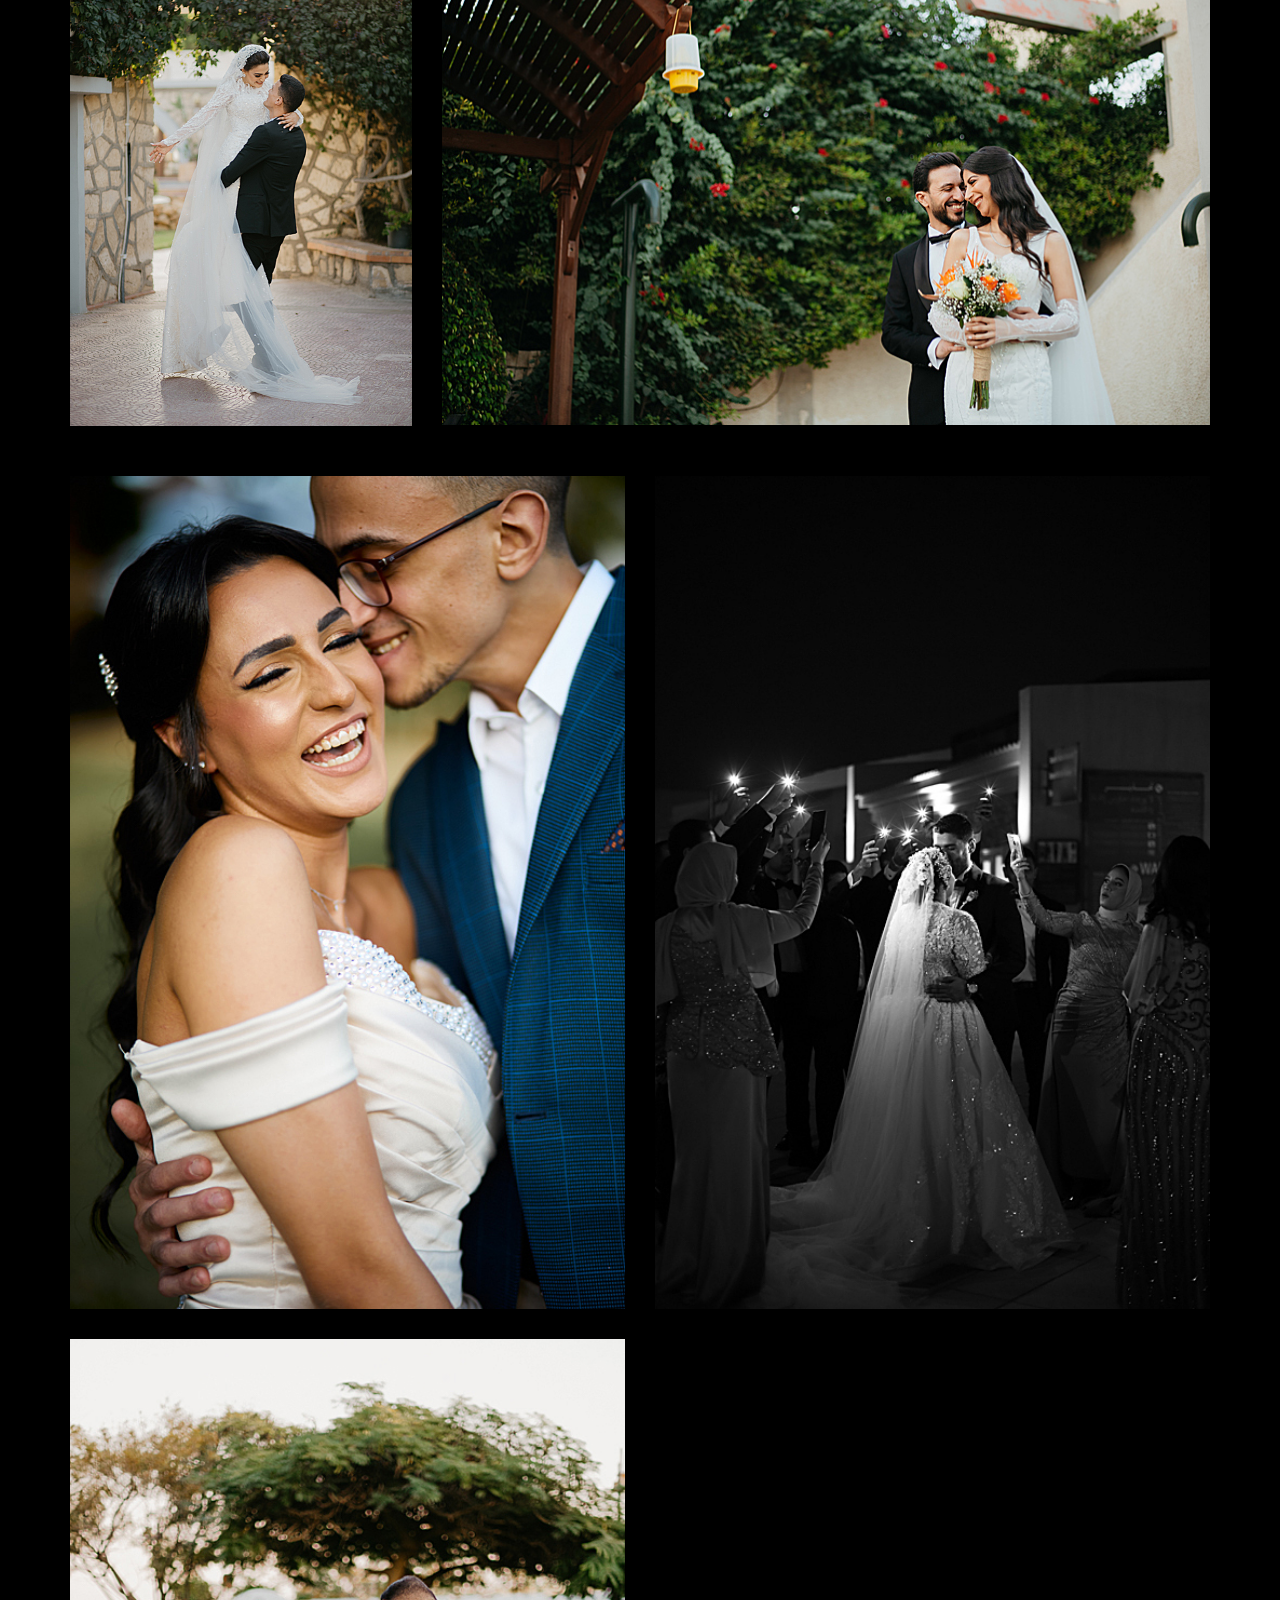
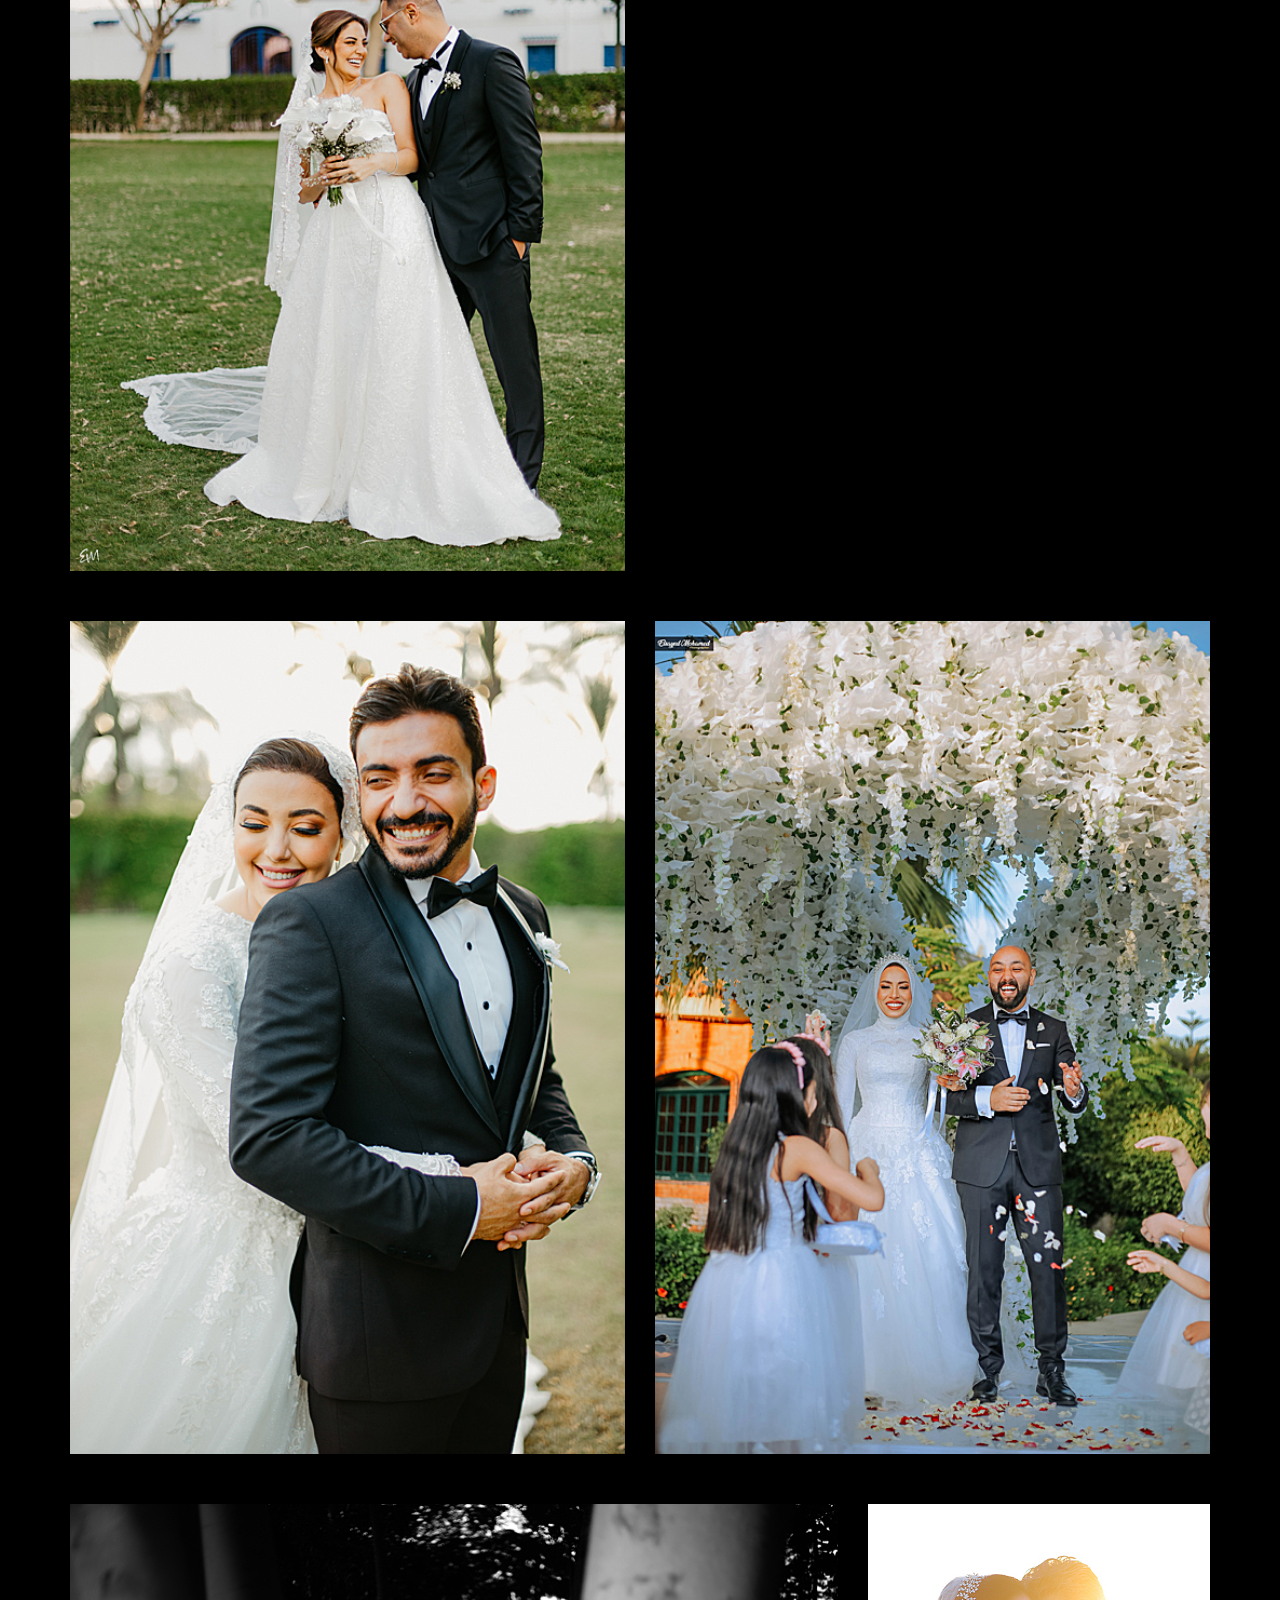
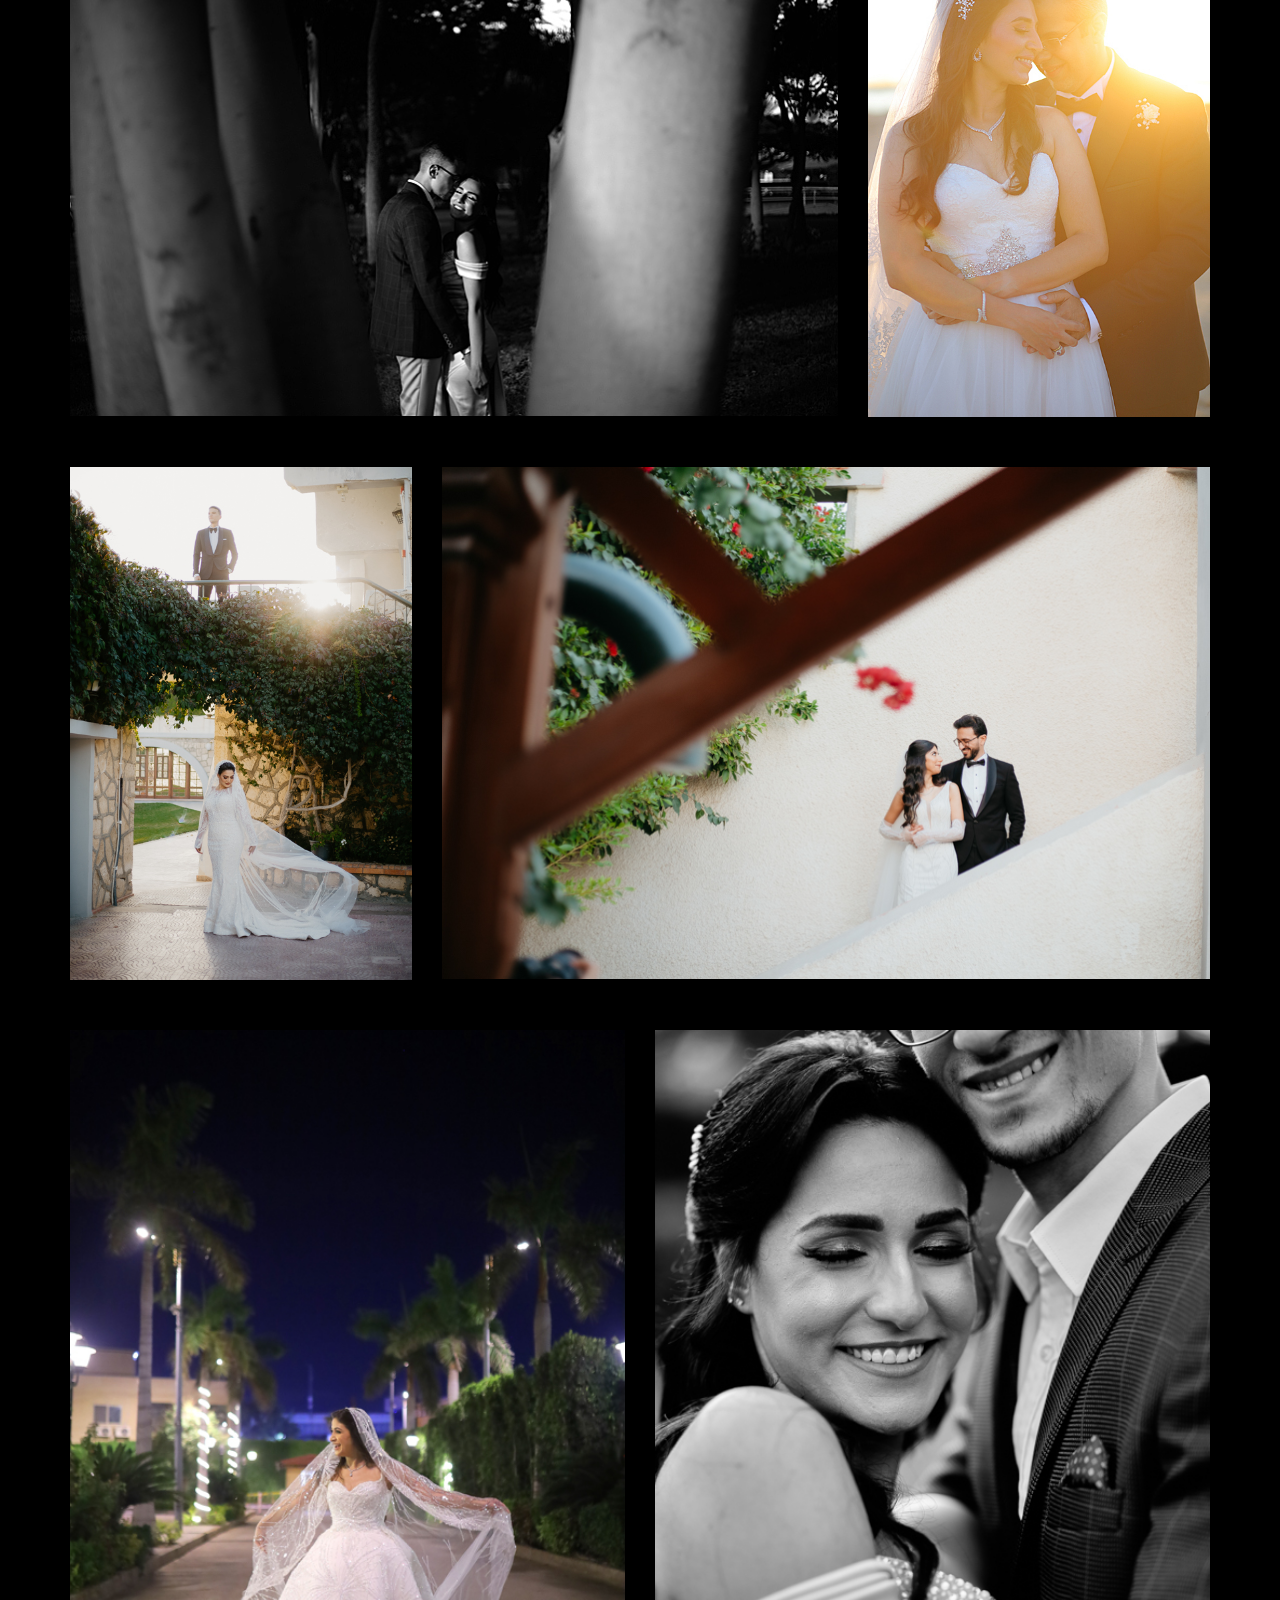
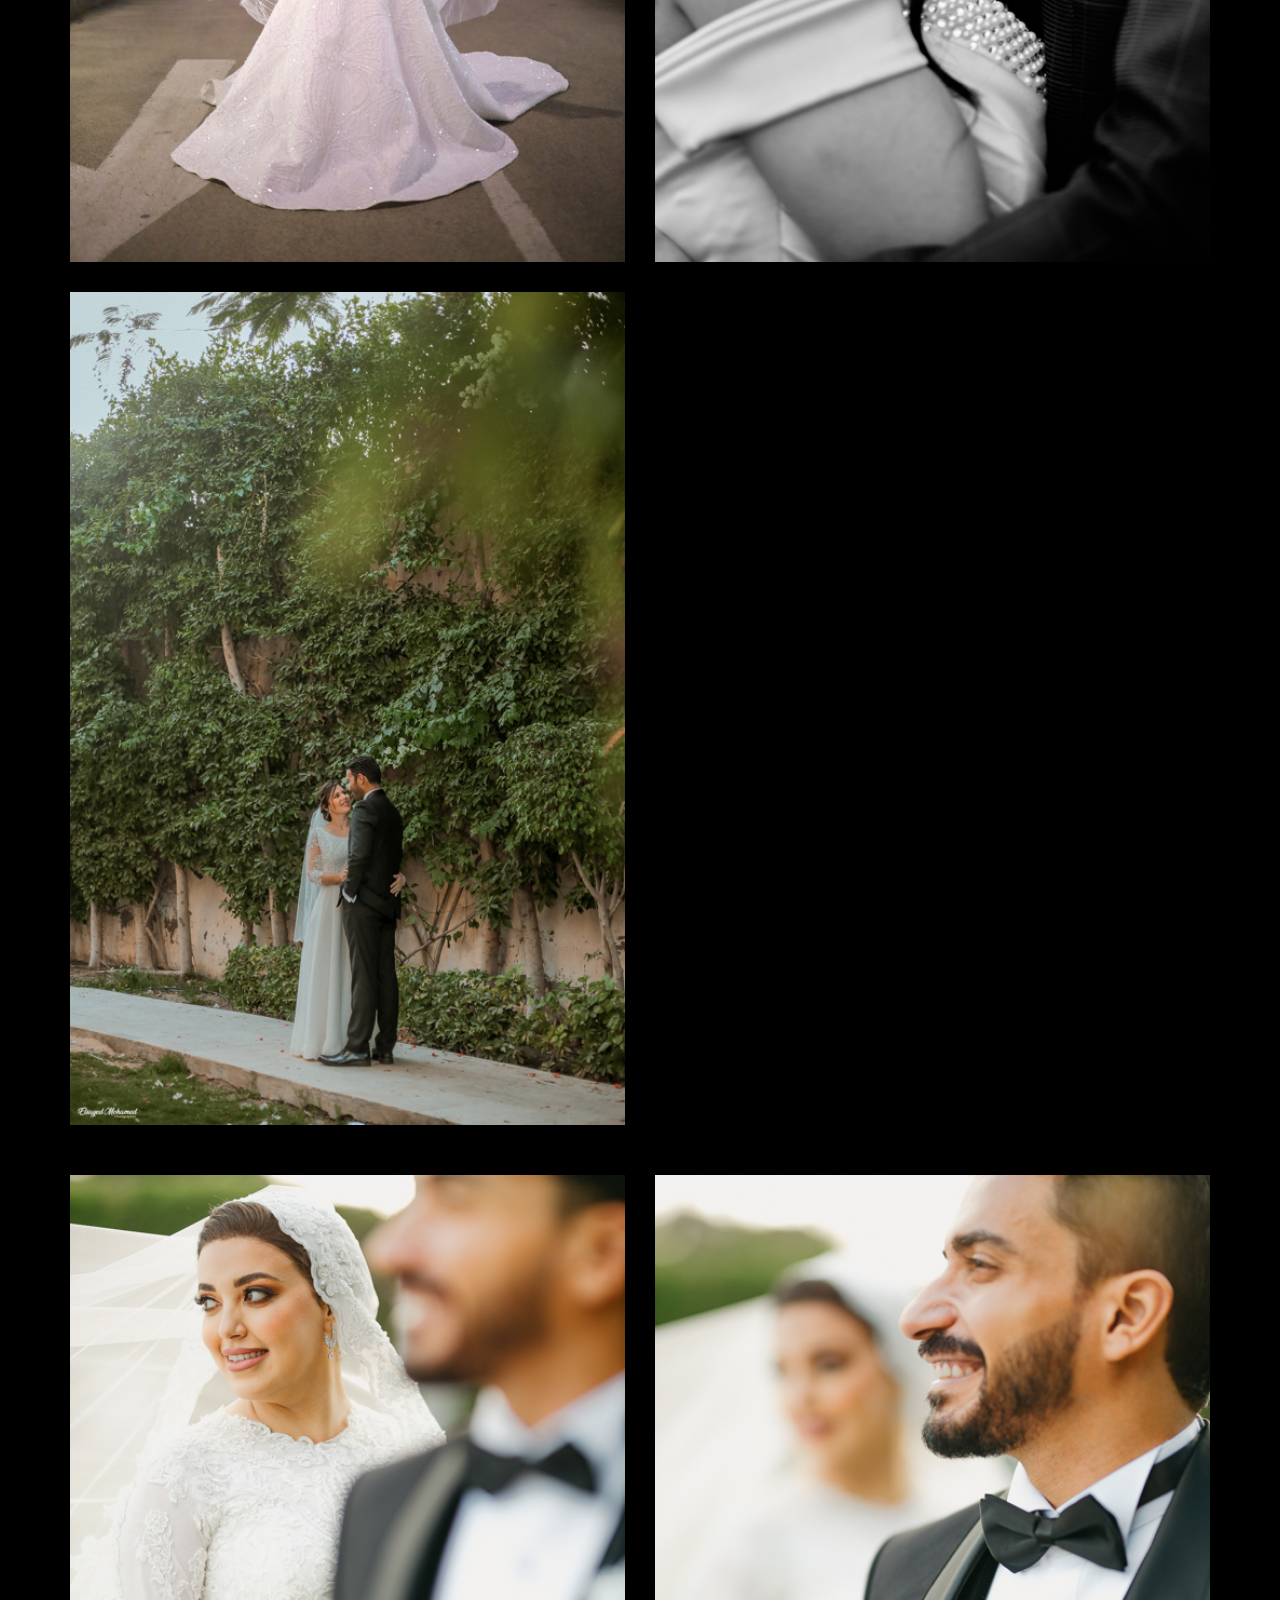
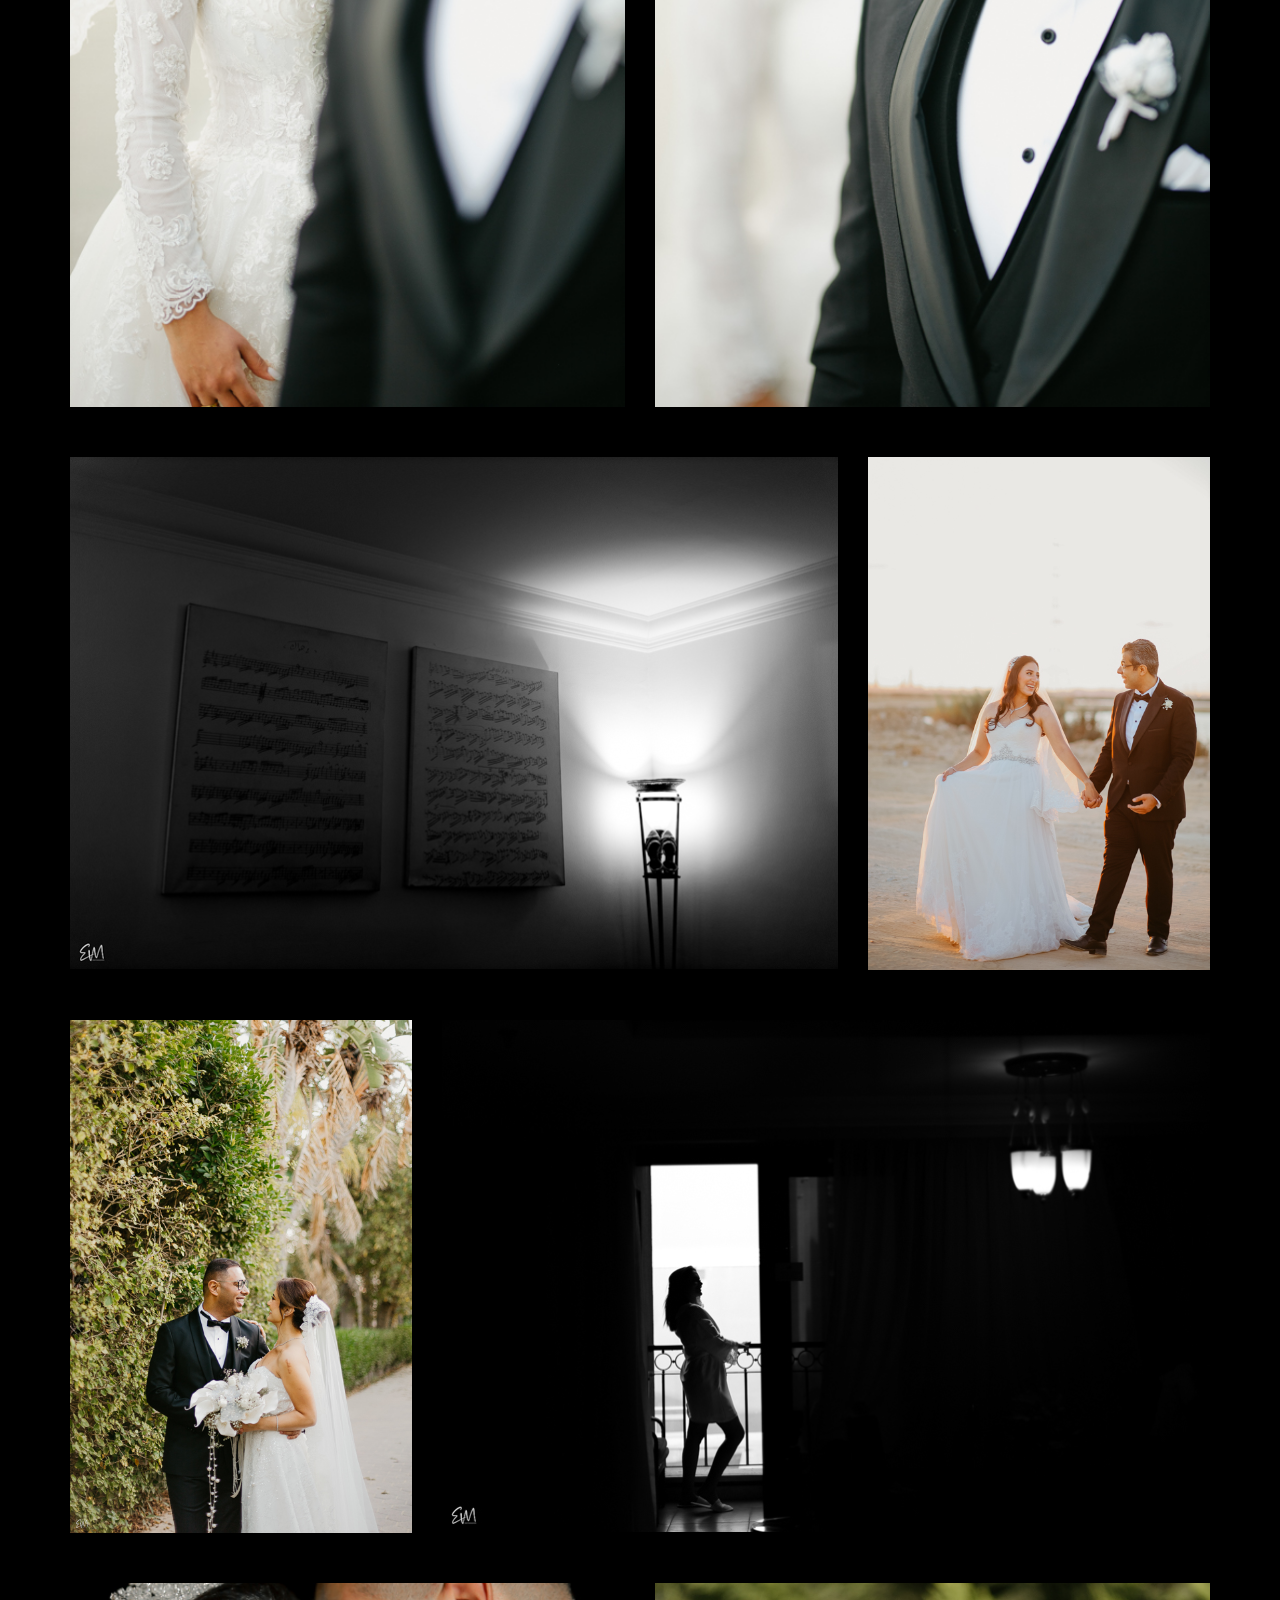
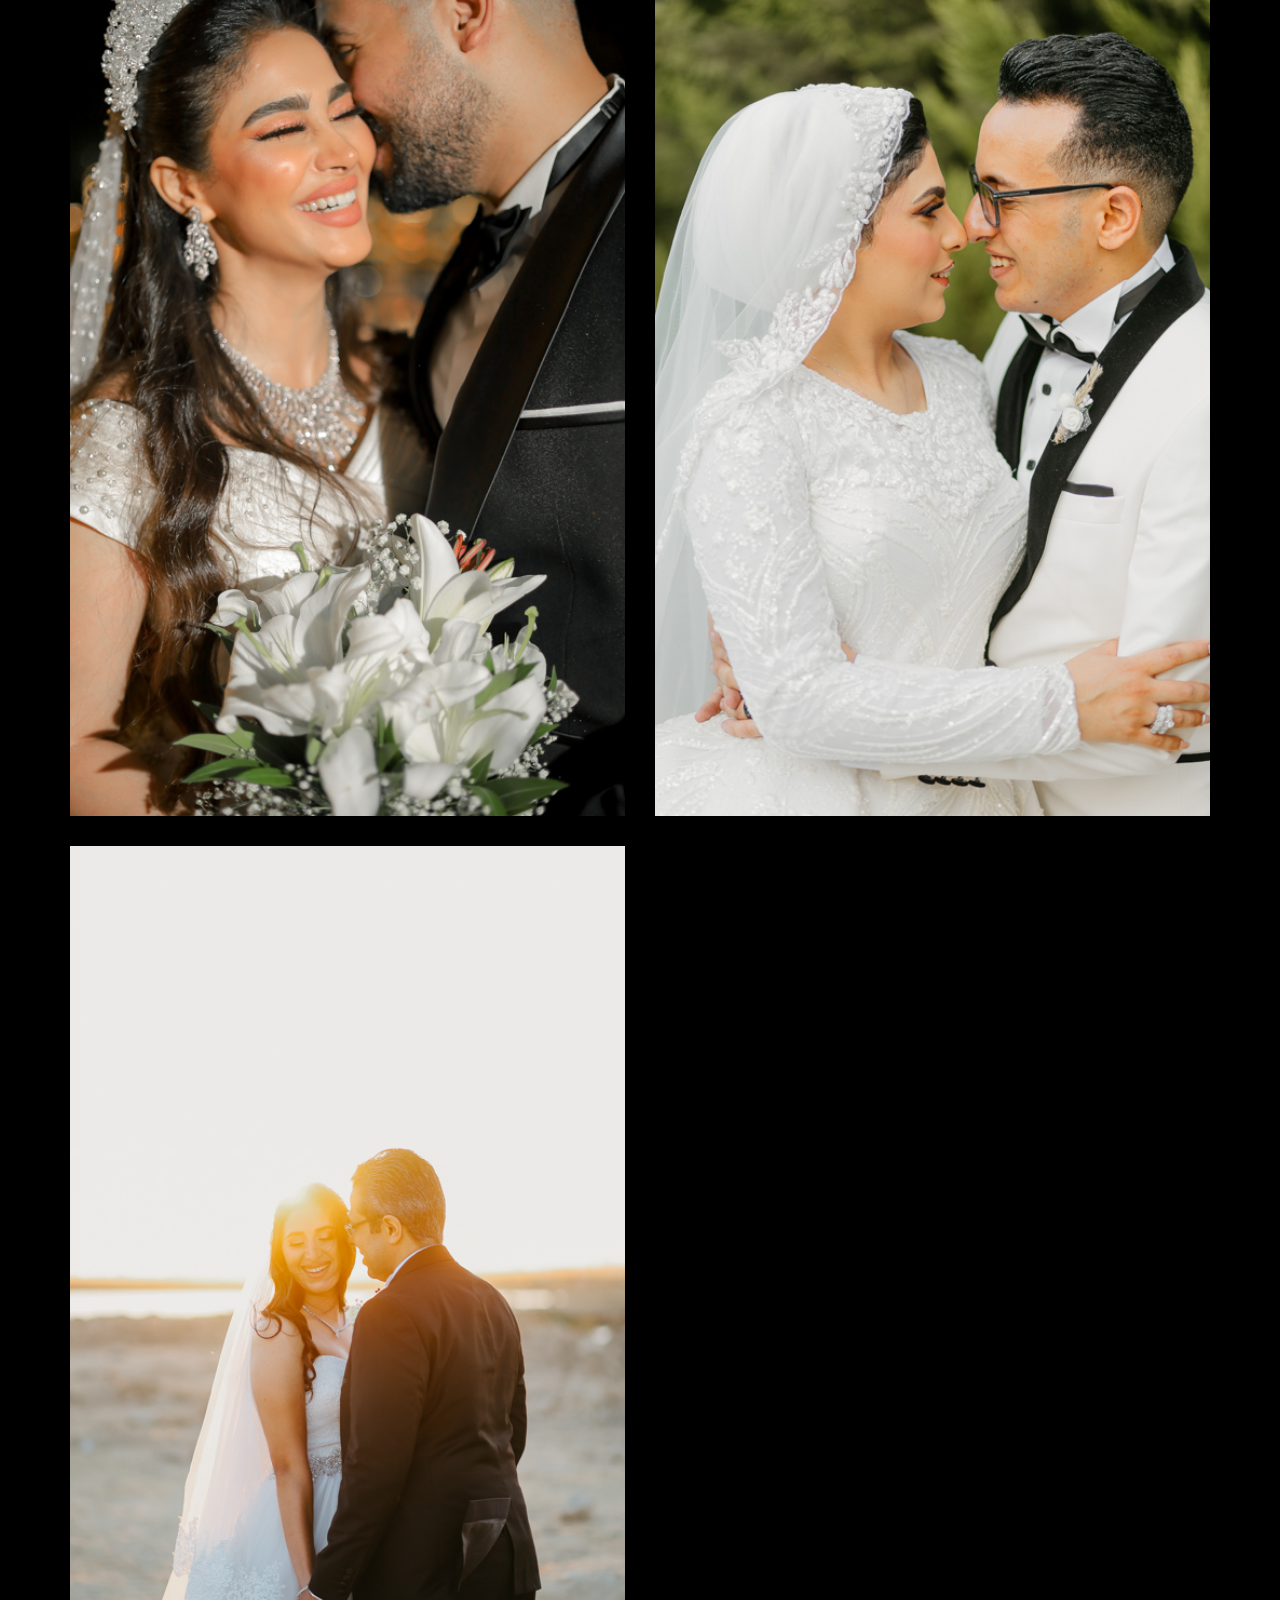
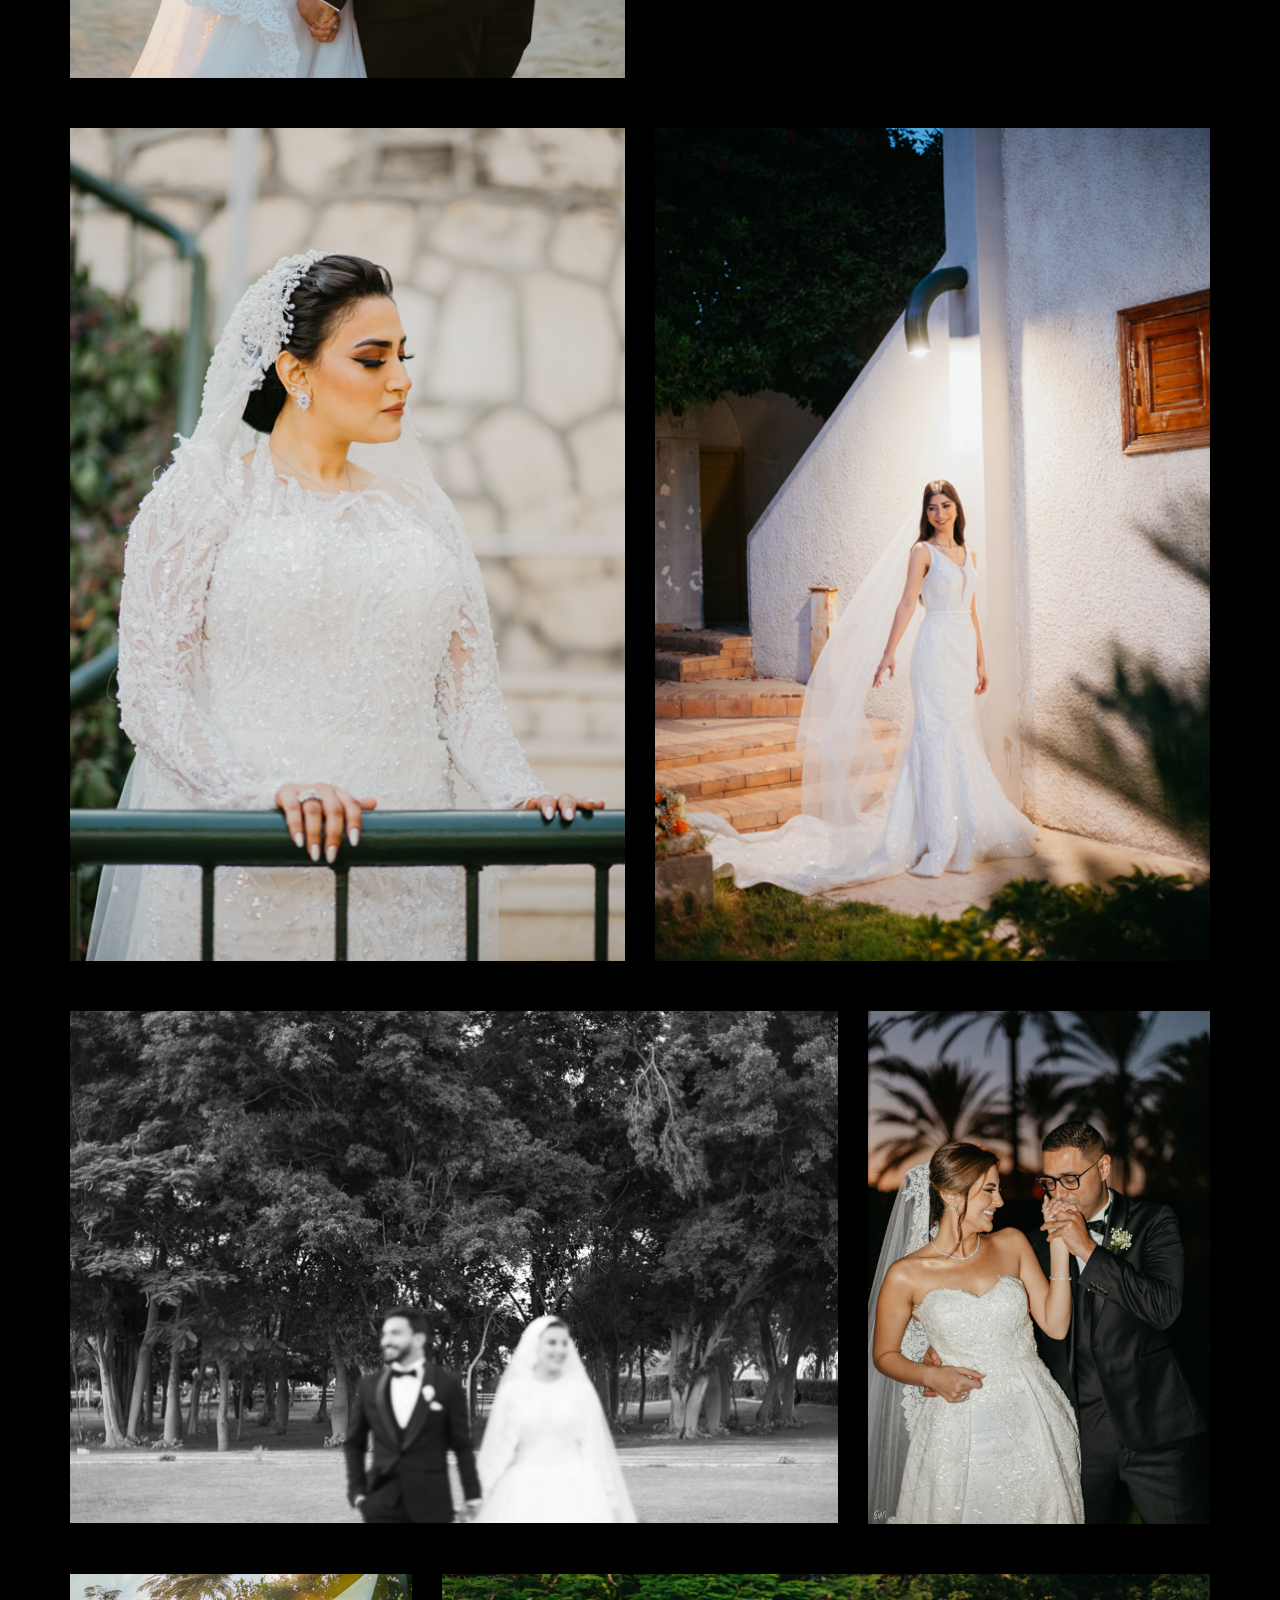
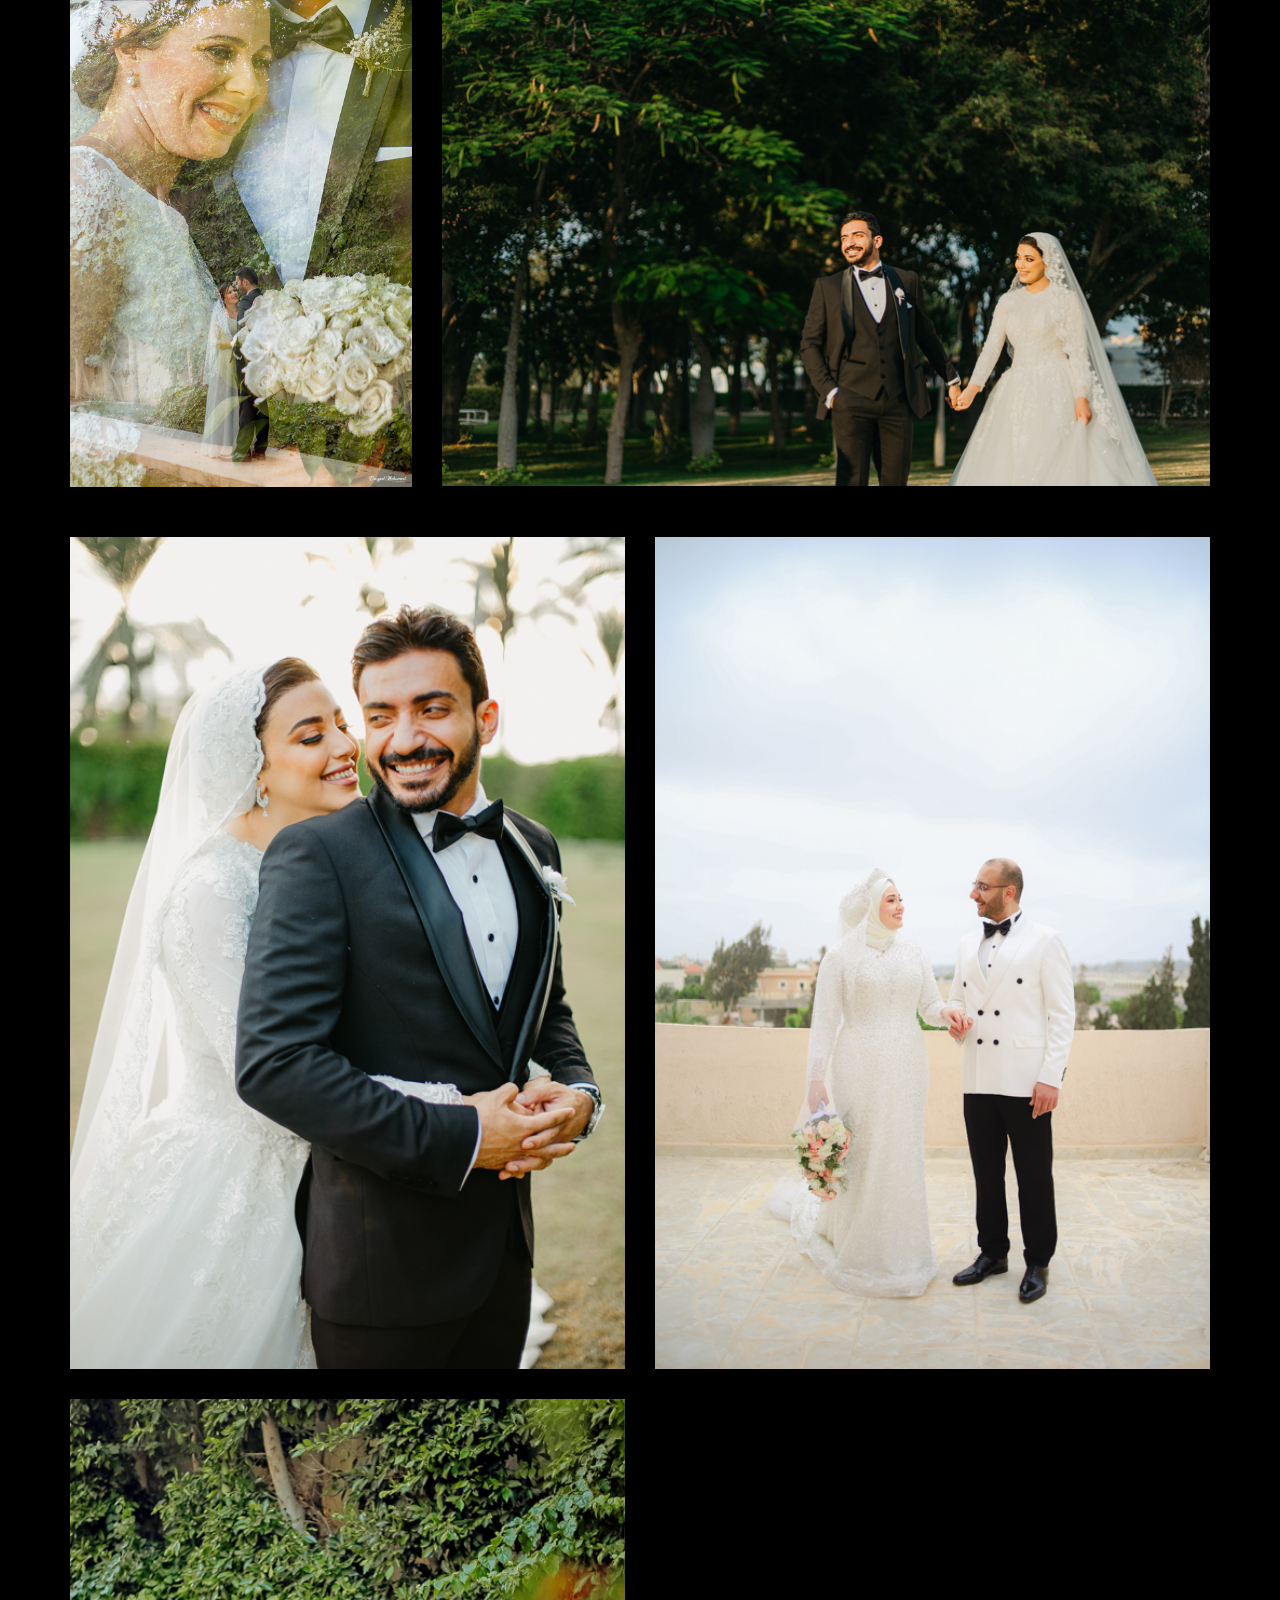
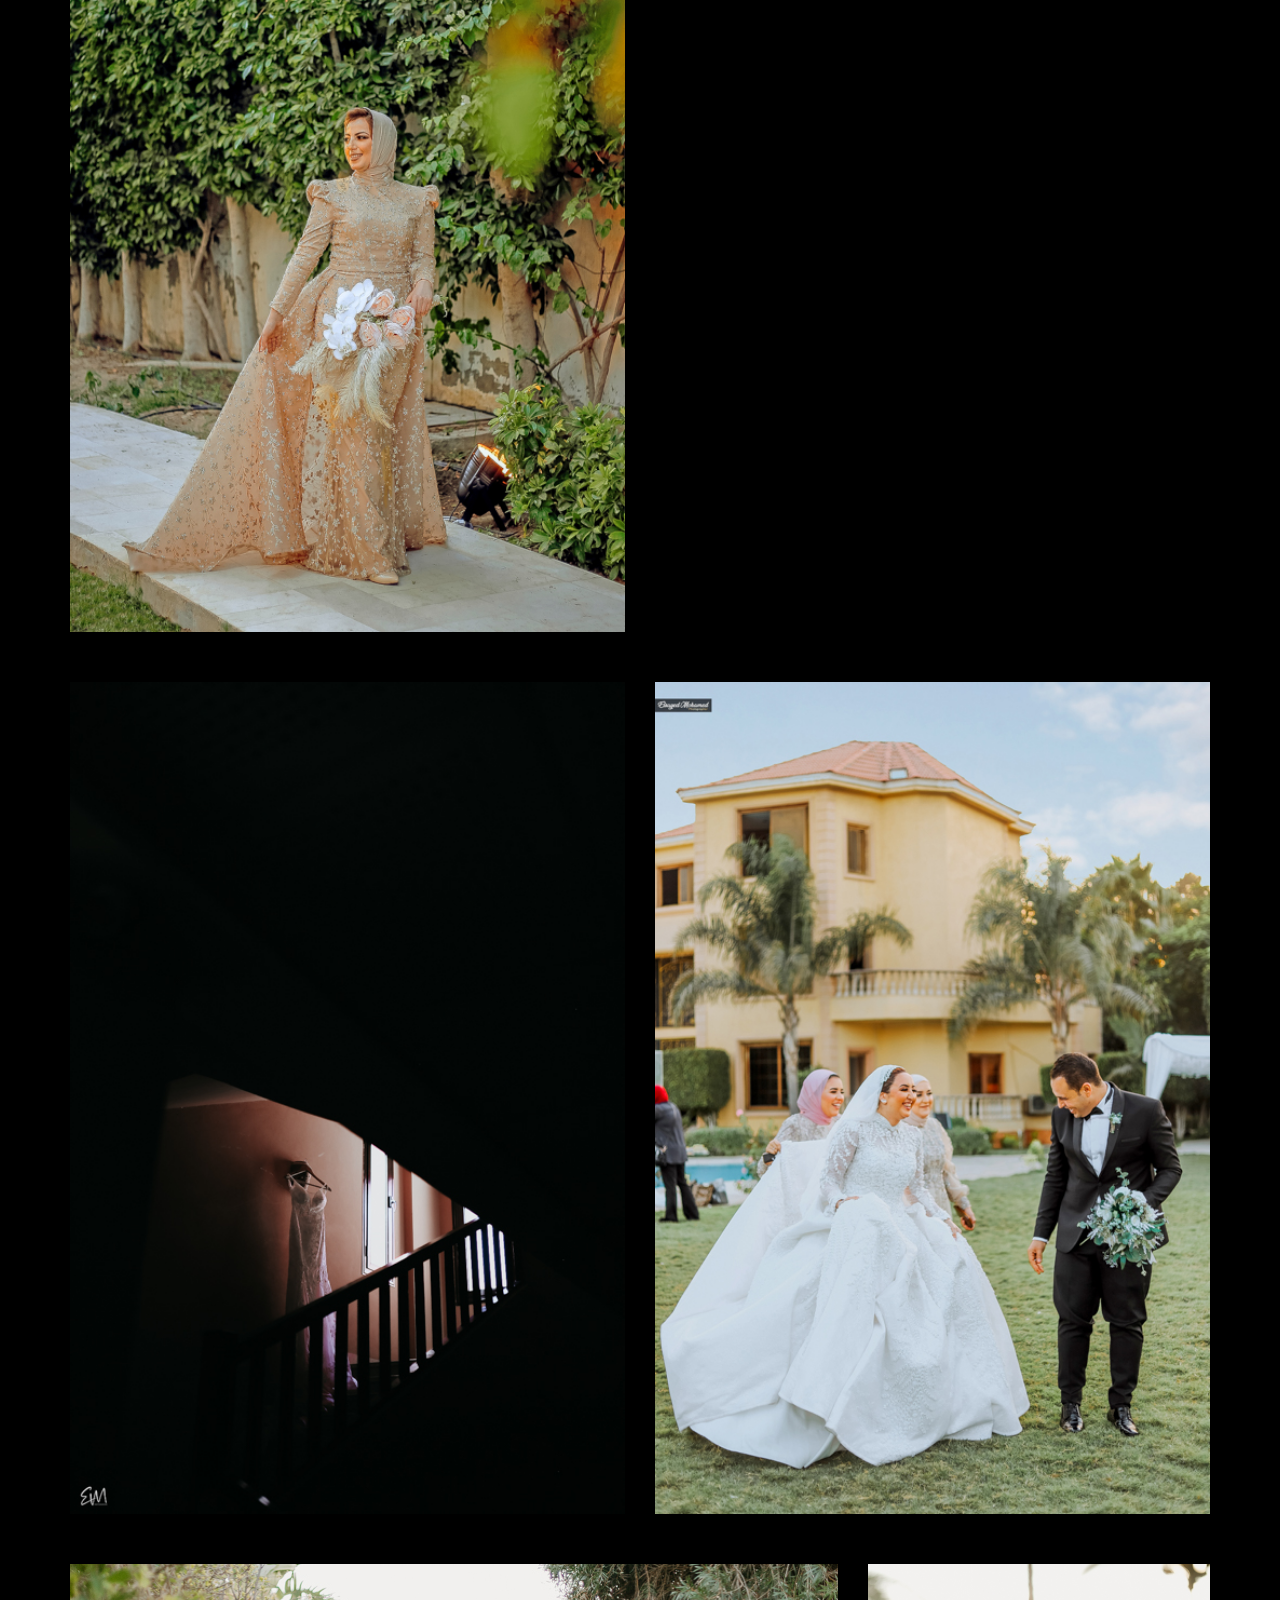
<file: wadding.html>
<!DOCTYPE html>
<html lang="en">

<head>
	<meta charset="UTF-8">
	<meta http-equiv="X-UA-Compatible" content="IE=edge">
	<meta name="viewport" content="width=device-width, initial-scale=1.0">
	<link rel="stylesheet" href="css/normailze.css">
	<link rel="stylesheet" href="css/all.min.css">
	<link rel="stylesheet" href="css/main.css">
	<title>Wedding</title>
</head>

<body>

	<!-- Start header -->
	<header>
		<div class="container">
			<div class="right-mob">
				<div class="social">
					<a href="https://web.facebook.com/Elsayedmohamed.ph/">
						<i class="fa-brands fa-facebook"></i>
					</a>
					<a href="https://www.instagram.com/elsayedmohamedphotographer/">
						<i class="fa-brands fa-instagram"></i>
					</a>
				</div>
				<a href="index.html">
					<img src="imgs/logo2.png" alt="logo">
				</a>
			</div>
			<div class="social full">
				<a href="https://web.facebook.com/Elsayedmohamed.ph/">
					<i class="fa-brands fa-facebook"></i>
				</a>
				<a href="https://www.instagram.com/elsayedmohamedphotographer/">
					<i class="fa-brands fa-instagram"></i>
				</a>
			</div>
			<a href="index.html">

				<img class="full" src="imgs/logo2.png" alt="logo">
			</a>

			<nav>
				<ul class="full-ul">
					<li><a href="index.html">home</a></li>
					<li><a href="#drop" id="drop">
							our services
							<ul class="dropdown">
								<li>
									<a href="wadding.html">Wedding</a>
								</li>
								<li><a href="fashion.html">Fashion</a></li>
								<li><a href="product.html">Product</a></li>
							</ul>
						</a></li>
					<li><a href="about.html">about</a></li>
					<li><a href="contact.html">contact me</a></li>
				</ul>
			</nav>
		</div>
	</header>
	<!-- End header -->

	<!-- Start Landing -->
	<div class="landing-wedding">
		<div class="container">
			<h1 class="pageTitle">WEDDING</h1>
			<img src="imgs/wadding/wadding-Title.png" alt="wadding-Title">
			<p>
				Is there a night in life more important than the wedding night? Let us make it a tumultuous night
				full of
				memories Together, we will document the most beautiful nights of life, so that it will remain a beautiful memory
				that will be preserved for a lifetime. <span style="color: red;font-size: 30px;">❤</span>
			</p>
			<div class="img-content">
				<!-- Block Start-->
				<div class="img img-2-1 ">
					<img src="imgs/wadding/tag1/i1.jpg" alt="img-1">
					<img src="imgs/wadding/tag1/i2.JPG" alt="img-2">
				</div>
				<div class="img img-3">
					<img src="imgs/wadding/tag1/i3.jpg" alt="img-2">
					<img src="imgs/wadding/tag1/i4.jpg" alt="img-2">
					<img src="imgs/wadding/tag1/i5.jpg" alt="img-2">

				</div>
				<div class="img img-2">
					<img src="imgs/wadding/tag1/i6.jpg" alt="img-2">
					<img src="imgs/wadding/tag1/i7.jpg" alt="img-2">

				</div>
				<div class="img img-2-1 img-reverse ">
					<img src="imgs/wadding/tag1/i8.jpg" alt="img-2">
					<img src="imgs/wadding/tag1/i9.jpg" alt="img-2">
				</div>
				<!-- Block End-->
				<!-- Block Start-->
				<div class="img img-2-1 ">
					<img src="imgs/wadding/tag2/i1.jpg" alt="img-1">
					<img src="imgs/wadding/tag2/i2.jpg" alt="img-2">
				</div>
				<div class="img img-3">
					<img src="imgs/wadding/tag2/i3.jpg" alt="img-2">
					<img src="imgs/wadding/tag2/i4.jpg" alt="img-2">
					<img src="imgs/wadding/tag2/i5.jpg" alt="img-2">

				</div>
				<div class="img img-2">
					<img src="imgs/wadding/tag2/i6.jpg" alt="img-2">
					<img src="imgs/wadding/tag2/i7.jpg" alt="img-2">

				</div>
				<div class="img img-2-1 img-reverse ">
					<img src="imgs/wadding/tag2/i8.jpg" alt="img-2">
					<img src="imgs/wadding/tag2/i9.jpg" alt="img-2">
				</div>
				<!-- Block End-->
				<!-- Block Start-->
				<div class="img img-2-1 ">
					<img src="imgs/wadding/tag3/i1.jpg" alt="img-1">
					<img src="imgs/wadding/tag3/i2.jpg" alt="img-2">
				</div>
				<div class="img img-3">
					<img src="imgs/wadding/tag3/i3.jpg" alt="img-2">
					<img src="imgs/wadding/tag3/i4.jpg" alt="img-2">
					<img src="imgs/wadding/tag3/i5.jpg" alt="img-2">

				</div>
				<div class="img img-2">
					<img src="imgs/wadding/tag3/i6.jpg" alt="img-2">
					<img src="imgs/wadding/tag3/i7.jpg" alt="img-2">

				</div>
				<div class="img img-2-1 img-reverse ">
					<img src="imgs/wadding/tag3/i8.jpg" alt="img-2">
					<img src="imgs/wadding/tag3/i9.jpg" alt="img-2">
				</div>
				<!-- Block End-->
				<!-- Block Start-->
				<div class="img img-2-1 ">
					<img src="imgs/wadding/tag4/i1.jpg" alt="img-1">
					<img src="imgs/wadding/tag4/i2.jpg" alt="img-2">
				</div>
				<div class="img img-3">
					<img src="imgs/wadding/tag4/i3.jpg" alt="img-2">
					<img src="imgs/wadding/tag4/i4.jpg" alt="img-2">
					<img src="imgs/wadding/tag4/i5.jpg" alt="img-2">

				</div>
				<div class="img img-2">
					<img src="imgs/wadding/tag4/i6.jpg" alt="img-2">
					<img src="imgs/wadding/tag4/i7.jpg" alt="img-2">

				</div>
				<div class="img img-2-1 img-reverse ">
					<img src="imgs/wadding/tag4/i8.jpg" alt="img-2">
					<img src="imgs/wadding/tag4/i9.jpg" alt="img-2">
				</div>
				<!-- Block End-->
				<!-- Block Start-->
				<div class="img img-2-1 ">
					<img src="imgs/wadding/tag5/i1.jpg" alt="img-1">
					<img src="imgs/wadding/tag5/i2.jpg" alt="img-2">
				</div>
				<div class="img img-3">
					<img src="imgs/wadding/tag5/i3.jpg" alt="img-2">
					<img src="imgs/wadding/tag5/i4.jpg" alt="img-2">
					<img src="imgs/wadding/tag5/i5.jpg" alt="img-2">

				</div>
				<div class="img img-2">
					<img src="imgs/wadding/tag5/i6.jpg" alt="img-2">
					<img src="imgs/wadding/tag5/i7.jpg" alt="img-2">

				</div>
				<div class="img img-2-1 img-reverse ">
					<img src="imgs/wadding/tag5/i8.jpg" alt="img-2">
					<img src="imgs/wadding/tag5/i9.jpg" alt="img-2">
				</div>
				<!-- Block End-->
				<!-- Block Start-->
				<div class="img img-2-1 ">
					<img src="imgs/wadding/tag6/i1.jpg" alt="img-1">
					<img src="imgs/wadding/tag6/i2.jpg" alt="img-2">
				</div>
				<div class="img img-3">
					<img src="imgs/wadding/tag6/i3.jpg" alt="img-2">
					<img src="imgs/wadding/tag6/i4.jpg" alt="img-2">
					<img src="imgs/wadding/tag6/i5.jpg" alt="img-2">

				</div>
				<div class="img img-2">
					<img src="imgs/wadding/tag6/i6.jpg" alt="img-2">
					<img src="imgs/wadding/tag6/i7.jpg" alt="img-2">

				</div>
				<div class="img img-2-1 img-reverse ">
					<img src="imgs/wadding/tag6/i8.jpg" alt="img-2">
					<img src="imgs/wadding/tag6/i9.jpg" alt="img-2">
				</div>
				<!-- Block End-->
				<!-- Block Start-->
				<div class="img img-2-1 ">
					<img src="imgs/wadding/tag7/i1.jpg" alt="img-1">
					<img src="imgs/wadding/tag7/i2.jpg" alt="img-2">
				</div>
				<div class="img img-3">
					<img src="imgs/wadding/tag7/i3.jpg" alt="img-2">
					<img src="imgs/wadding/tag7/i4.jpg" alt="img-2">
					<img src="imgs/wadding/tag7/i5.jpg" alt="img-2">

				</div>
				<div class="img img-2">
					<img src="imgs/wadding/tag7/i6.jpg" alt="img-2">
					<img src="imgs/wadding/tag7/i7.jpg" alt="img-2">

				</div>
				<div class="img img-2-1 img-reverse ">
					<img src="imgs/wadding/tag7/i8.jpg" alt="img-2">
					<img src="imgs/wadding/tag7/i9.jpg" alt="img-2">
				</div>
				<!-- Block End-->
				<!-- Block Start-->
				<div class="img img-2-1 ">
					<img src="imgs/wadding/tag8/i1.jpg" alt="img-1">
					<img src="imgs/wadding/tag8/i2.jpg" alt="img-2">
				</div>
				<div class="img img-3">
					<img src="imgs/wadding/tag8/i3.jpg" alt="img-2">
					<img src="imgs/wadding/tag8/i4.jpg" alt="img-2">
					<img src="imgs/wadding/tag8/i5.jpg" alt="img-2">

				</div>
				<div class="img img-2">
					<img src="imgs/wadding/tag8/i6.jpg" alt="img-2">
					<img src="imgs/wadding/tag8/i7.jpg" alt="img-2">

				</div>
				<div class="img img-2-1 img-reverse ">
					<img src="imgs/wadding/tag8/i8.jpg" alt="img-2">
					<img src="imgs/wadding/tag8/i9.jpg" alt="img-2">
				</div>
				<!-- Block End-->
				<!-- Block Start-->
				<div class="img img-2-1 ">
					<img src="imgs/wadding/tag9/i1.jpg" alt="img-1">
					<img src="imgs/wadding/tag9/i2.jpg" alt="img-2">
				</div>
				<div class="img img-3">
					<img src="imgs/wadding/tag9/i3.jpg" alt="img-2">
					<img src="imgs/wadding/tag9/i4.jpg" alt="img-2">
					<img src="imgs/wadding/tag9/i5.jpg" alt="img-2">

				</div>
				<div class="img img-2">
					<img src="imgs/wadding/tag9/i6.jpg" alt="img-2">
					<img src="imgs/wadding/tag9/i7.jpg" alt="img-2">

				</div>
				<div class="img img-2-1 img-reverse ">
					<img src="imgs/wadding/tag9/i8.jpg" alt="img-2">
					<img src="imgs/wadding/tag9/i9.jpg" alt="img-2">
				</div>
				<!-- Block End-->
				<!-- Block Start-->
				<div class="img img-2-1 ">
					<img src="imgs/wadding/tag10/i1.jpg" alt="img-1">
					<img src="imgs/wadding/tag10/i2.jpg" alt="img-2">
				</div>
				<div class="img img-3">
					<img src="imgs/wadding/tag10/i3.jpg" alt="img-2">
					<img src="imgs/wadding/tag10/i4.jpg" alt="img-2">
					<img src="imgs/wadding/tag10/i5.jpg" alt="img-2">

				</div>
				<div class="img img-2">
					<img src="imgs/wadding/tag10/i6.jpg" alt="img-2">
					<img src="imgs/wadding/tag10/i7.jpg" alt="img-2">

				</div>
				<div class="img img-2-1 img-reverse ">
					<img src="imgs/wadding/tag10/i8.jpg" alt="img-2">
					<img src="imgs/wadding/tag10/i9.jpg" alt="img-2">
				</div>
				<!-- Block End-->
				<!-- Block Start-->
				<div class="img img-2-1 ">
					<img src="imgs/wadding/tag11/i1.jpg" alt="img-1">
					<img src="imgs/wadding/tag11/i2.jpg" alt="img-2">
				</div>
				<div class="img img-3">
					<img src="imgs/wadding/tag11/i3.jpg" alt="img-2">
					<img src="imgs/wadding/tag11/i4.jpg" alt="img-2">
					<img src="imgs/wadding/tag11/i5.jpg" alt="img-2">

				</div>
				<div class="img img-2">
					<img src="imgs/wadding/tag11/i6.jpg" alt="img-2">
					<img src="imgs/wadding/tag11/i7.jpg" alt="img-2">

				</div>
				<div class="img img-2-1 img-reverse ">
					<img src="imgs/wadding/tag11/i8.jpg" alt="img-2">
					<img src="imgs/wadding/tag11/i9.jpg" alt="img-2">
				</div>
				<!-- Block End-->
				<!-- Block Start-->
				<div class="img img-2-1 ">
					<img src="imgs/wadding/tag12/i1.jpg" alt="img-1">
					<img src="imgs/wadding/tag12/i2.jpg" alt="img-2">
				</div>
				<div class="img img-3">
					<img src="imgs/wadding/tag12/i3.jpg" alt="img-2">
					<img src="imgs/wadding/tag12/i4.jpg" alt="img-2">
					<img src="imgs/wadding/tag12/i5.jpg" alt="img-2">

				</div>
				<div class="img img-2">
					<img src="imgs/wadding/tag12/i6.jpg" alt="img-2">
					<img src="imgs/wadding/tag12/i7.jpg" alt="img-2">

				</div>
				<div class="img img-2-1 img-reverse ">
					<img src="imgs/wadding/tag12/i8.jpg" alt="img-2">
					<img src="imgs/wadding/tag12/i9.jpg" alt="img-2">
				</div>
				<!-- Block End-->
				<!-- Block Start-->
				<div class="img img-2-1 ">
					<img src="imgs/wadding/tag13/i1.jpg" alt="img-1">
					<img src="imgs/wadding/tag13/i2.jpg" alt="img-2">
				</div>
				<div class="img img-3">
					<img src="imgs/wadding/tag13/i3.jpg" alt="img-2">
					<img src="imgs/wadding/tag13/i4.jpg" alt="img-2">
					<img src="imgs/wadding/tag13/i5.jpg" alt="img-2">

				</div>
				<div class="img img-2">
					<img src="imgs/wadding/tag13/i6.jpg" alt="img-2">
					<img src="imgs/wadding/tag13/i7.jpg" alt="img-2">

				</div>
				<div class="img img-2-1 img-reverse ">
					<img src="imgs/wadding/tag13/i8.jpg" alt="img-2">
					<img src="imgs/wadding/tag13/i9.jpg" alt="img-2">
				</div>
				<!-- Block End-->
				<!-- Block Start-->
				<div class="img img-2-1 ">
					<img src="imgs/wadding/tag14/i1.jpg" alt="img-1">
					<img src="imgs/wadding/tag14/i2.jpg" alt="img-2">
				</div>
				<div class="img img-3">
					<img src="imgs/wadding/tag14/i3.jpg" alt="img-2">
					<img src="imgs/wadding/tag14/i4.jpg" alt="img-2">
					<img src="imgs/wadding/tag14/i5.jpg" alt="img-2">

				</div>
				<div class="img img-2">
					<img src="imgs/wadding/tag14/i6.jpg" alt="img-2">
					<img src="imgs/wadding/tag14/i7.jpg" alt="img-2">

				</div>
				<div class="img img-2-1 img-reverse ">
					<img src="imgs/wadding/tag14/i8.jpg" alt="img-2">
					<img src="imgs/wadding/tag14/i9.jpg" alt="img-2">
				</div>
				<!-- Block End-->
				<!-- Block Start-->
				<div class="img img-2-1 ">
					<img src="imgs/wadding/tag15/i1.jpg" alt="img-1">
					<img src="imgs/wadding/tag15/i2.jpg" alt="img-2">
				</div>
				<div class="img img-3">
					<img src="imgs/wadding/tag15/i3.jpg" alt="img-2">
					<img src="imgs/wadding/tag15/i4.jpg" alt="img-2">
					<img src="imgs/wadding/tag15/i5.jpg" alt="img-2">

				</div>
				<div class="img img-2">
					<img src="imgs/wadding/tag15/i6.jpg" alt="img-2">
					<img src="imgs/wadding/tag15/i7.jpg" alt="img-2">

				</div>
				<div class="img img-2-1 img-reverse ">
					<img src="imgs/wadding/tag15/i8.jpg" alt="img-2">
					<img src="imgs/wadding/tag15/i9.jpg" alt="img-2">
				</div>
				<!-- Block End-->
				<!-- Block Start-->
				<div class="img img-2-1 ">
					<img src="imgs/wadding/tag16/i1.jpg" alt="img-1">
					<img src="imgs/wadding/tag16/i2.jpg" alt="img-2">
				</div>
				<div class="img img-3">
					<img src="imgs/wadding/tag16/i3.jpg" alt="img-2">
					<img src="imgs/wadding/tag16/i4.jpg" alt="img-2">
					<img src="imgs/wadding/tag16/i5.jpg" alt="img-2">

				</div>
				<div class="img img-2">
					<img src="imgs/wadding/tag16/i6.jpg" alt="img-2">
					<img src="imgs/wadding/tag16/i7.jpg" alt="img-2">

				</div>
				<div class="img img-2-1 img-reverse ">
					<img src="imgs/wadding/tag16/i8.jpg" alt="img-2">
					<img src="imgs/wadding/tag16/i9.jpg" alt="img-2">
				</div>
				<!-- Block End-->
				<!-- Block Start-->
				<div class="img img-2-1 ">
					<img src="imgs/wadding/tag17/i1.jpg" alt="img-1">
					<img src="imgs/wadding/tag17/i2.jpg" alt="img-2">
				</div>
				<div class="img img-3">
					<img src="imgs/wadding/tag17/i3.jpg" alt="img-2">
					<img src="imgs/wadding/tag17/i4.jpg" alt="img-2">
					<img src="imgs/wadding/tag17/i5.jpg" alt="img-2">

				</div>
				<div class="img img-2">
					<img src="imgs/wadding/tag17/i6.jpg" alt="img-2">
					<img src="imgs/wadding/tag17/i7.jpg" alt="img-2">

				</div>
				<div class="img img-2-1 img-reverse ">
					<img src="imgs/wadding/tag17/i8.jpg" alt="img-2">
					<img src="imgs/wadding/tag17/i9.jpg" alt="img-2">
				</div>
				<!-- Block End-->
				<!-- Block Start-->
				<div class="img img-2-1 ">
					<img src="imgs/wadding/tag18/i1.jpg" alt="img-1">
					<img src="imgs/wadding/tag18/i2.jpg" alt="img-2">
				</div>
				<div class="img img-3">
					<img src="imgs/wadding/tag18/i3.jpg" alt="img-2">
					<img src="imgs/wadding/tag18/i4.jpg" alt="img-2">
					<img src="imgs/wadding/tag18/i5.jpg" alt="img-2">

				</div>
				<div class="img img-2">
					<img src="imgs/wadding/tag18/i6.jpg" alt="img-2">
					<img src="imgs/wadding/tag18/i7.jpg" alt="img-2">

				</div>
				<div class="img img-2-1 img-reverse ">
					<img src="imgs/wadding/tag18/i8.jpg" alt="img-2">
					<img src="imgs/wadding/tag18/i9.jpg" alt="img-2">
				</div>
				<!-- Block End-->
			</div>
		</div>
	</div>
	<!-- End Landing -->

	<!-- Separator -->
	<hr>
	<!-- Separator -->

	<!-- Start contact  -->
	<div class="contact">
		<h2>Contact Us</h2>
		<p>
			Email: Elsayedphotographer@gmail.com
			<br>
			Tel : 01202105600 - 01554538898
		</p>
		<div class="social">
			<a href="https://web.facebook.com/Elsayedmohamed.ph/">
				<i class="fa-brands fa-facebook"></i>
			</a>
			<a href="https://www.instagram.com/elsayedmohamedphotographer/">
				<i class="fa-brands fa-instagram"></i>
			</a>
		</div>
	</div>
	<!-- End contact  -->
	<script src="js/allPages.js"></script>

</body>

</html>
</file>
<file: css/main.css>
@import url("https://fonts.googleapis.com/css2?family=Arimo:wght@400;500;600;700&display=swap");

@font-face {
  font-family: "ROMELIO";
  src: url("../font/Romelio.otf");
}

/* width */
::-webkit-scrollbar {
  width: 10px;
}

/* Track */
::-webkit-scrollbar-track {
  background: black;
}

/* Handle */
::-webkit-scrollbar-thumb {
  background: var(--yellow-color);
}

:root {
  --yellow-color: #ecca8c;
}

* {
  box-sizing: border-box;
  padding: 0;
  margin: 0;
  font-family: "ROMELIO", sans-serif;
  letter-spacing: 2px;
}

html {
  scroll-behavior: smooth;
}

a {
  text-decoration: none;
}

ul {
  list-style: none;
}

.container {
  margin-inline: auto;
  padding-inline: 15px;
}

/* Start Container */
@media (min-width: 768px) {
  .container {
    width: 720px;
  }
}

@media (min-width: 992px) {
  .container {
    width: 970px;
  }
}

@media (min-width: 1200px) {
  .container {
    width: 1170px;
  }
}

@media (min-width: 1400px) {
  .container {
    width: 1320px;
  }
}
/* End Container */

body {
  background-color: rgb(0, 0, 0);
}

hr {
  height: 1px;
  border: none;
  background-color: var(--yellow-color);
  opacity: 0.5;
}

h1.pageTitle {
  text-align: center;
  color: var(--yellow-color);
  font-size: 57px;
  margin-bottom: 100px;
  text-transform: uppercase;
}

@media (max-width: 767px) {
  h1.pageTitle {
    font-size: 26px;
    margin-top: 200px;
  }
}

.img {
  margin-bottom: 50px;
}

.img img {
  width: 100%;
  height: 100%;
}

.img-3 {
  display: grid;
  grid-template-columns: repeat(auto-fill, minmax(400px, 1fr));
  gap: 30px;
}

.img-2 {
  display: grid;
  grid-template-columns: repeat(auto-fill, minmax(500px, 1fr));
  gap: 30px;
}

.img-2-1 {
  display: flex;
  flex-wrap: wrap;
  gap: 30px;
}

/* .img-reverse {
  flex-direction: row-reverse;
} */

.gray {
  filter: grayscale(1);
}

@media (max-width: 767px) {
  .img-3,
  .img-2 {
    grid-template-columns: 1fr;
  }
}

@media (min-width: 992px) {
  .img-2-1 img:first-of-type {
    max-width: 30%;
  }

  .img-2-1 img:last-of-type {
    max-width: calc(70% - 30px);
  }

  .img-2-1.img-reverse img:last-of-type {
    max-width: 30%;
  }

  .img-2-1.img-reverse img:first-of-type {
    max-width: calc(70% - 30px);
  }
}

/* Start splash screen */
.splash {
  position: fixed;
  z-index: 100;
  width: 100%;
  height: 100vh;
  background-color: black;
  top: 0;
  display: flex;
  align-items: center;
  justify-content: center;
  opacity: 1;
  transition: 1s 2s;
}

.splash img {
  max-width: 250px;
}

/* End splash screen */

/* Start header */
header {
  position: fixed;
  top: 0;
  left: 0;
  width: 100%;
  background-color: black;
  z-index: 99;
  padding-top: 15px;
  padding-bottom: 15px;
}

header .container {
  display: flex;
  align-items: center;
  justify-content: space-between;
  flex-wrap: wrap;
}

header .container i {
  color: white;
  font-size: 30px;
  margin-right: 15px;
}

header .container img {
  width: 80px;
}

header .container nav ul {
  display: flex;
  flex-wrap: wrap;
  justify-content: center;
  gap: 35px;
}

header .container nav ul.full-ul li a {
  color: var(--yellow-color);
  cursor: pointer;
  text-transform: capitalize;
  font-size: 21px;
  white-space: nowrap;
  font-weight: 400;
}

header .container nav a#drop {
  position: relative;
}

header .container .dropdown {
  display: none;
  flex-direction: column;
  position: absolute;
  background-color: rgba(0, 0, 0, 0.298);
  padding: 10px;
  top: 117px;
  font-size: 25px;
  text-align: center;
  /* left: 0; */
}

header .container .dropdown.active {
  display: flex;
}

header .container nav ul .dropdown li:not(:last-of-type) {
  margin-bottom: 61px;
}

header .container nav .dropdown li a {
  color: white !important;
}

header .container nav .dropdown li a:last-child {
  font-size: 18px;
}

header .container .right-mob {
  display: none;
  justify-content: space-between;
  align-items: center;
  flex-direction: row-reverse;
  width: 100%;
  margin-bottom: 10px;
}

header .container img.full {
  margin-left: -460px;
}

@media (max-width: 1399px) {
  header .container img.full {
    margin-left: -260px;
  }
}

@media (max-width: 1999px) {
  header .container img.full {
    margin-left: -160px;
  }
}

@media (max-width: 767px) {
  header .container img {
    margin-bottom: 20px;
  }

  header .container nav ul li a {
    font-size: 16px;
  }
}

@media (max-width: 660px) {
  header .container {
    justify-content: center;
  }

  header .container .dropdown {
    top: 200px;
  }
}

@media (max-width: 300px) {
  header .container .dropdown {
    top: 350px;
    right: 0;
  }
}

@media (max-width: 991px) {
  header .container .right-mob {
    display: flex;
  }
  header .social.full {
    display: none;
  }

  header .container img.full {
    display: none;
  }
}

/* End header */

/* Start Landing */
.landing {
  margin-top: 50px;
  padding-top: 100px;
  padding-bottom: 100px;
}

.landing .container {
  text-align: center;
}

.landing .container .gallery {
  transition: 0.3s;
  position: relative;
  width: 979px;
  height: 653px;
  margin-inline: auto;
}

.landing .container .gallery::before {
  content: "";
  position: absolute;
  width: 70%;
  height: 1px;
  background-color: #b19769;
  bottom: -93px;
  left: 50%;
  transform: translateX(-50%);
}

.landing .container .gallery img {
  width: 100%;
}

@media (max-width: 1030px) {
  .landing .container .gallery {
    width: 100%;
    height: 100%;
  }
}

@media (max-width: 767px) {
  .landing {
    margin-top: 90px;
  }
}

@media (max-width: 236px) {
  .landing {
    margin-top: 230px;
  }
}
/* End Landing */

/* Start info */
.info {
  padding-top: 100px;
  padding-bottom: 100px;
}

.info .container {
  color: white;
  display: flex;
  flex-wrap: wrap;
  align-items: center;
  justify-content: center;
  gap: 20px;
}

.info .container .info-img {
  width: 839.05px;
}

.info .container .info-img img {
  width: 100%;
  transition: 0.3s;
}

.info .container .info-content {
  line-height: 35px;
  font-size: 22px;
  color: #ac9366;
  padding: 20px;
  text-align: center;
}

@media (max-width: 767px) {
  .info .container .info-content {
    font-size: 16px;
  }
}

@media (max-width: 991px) {
  .info .container .info-img {
    width: 100%;
  }
}

@media (min-width: 992px) {
  .info .container .info-img {
    width: calc(50% - 20px);
  }

  .info .container .info-content {
    width: 50%;
  }
}
/* End info */

/* Start Services */

.services {
  padding-top: 100px;
  padding-bottom: 100px;
}

.services .container {
  position: relative;
}

.services .container::after {
  content: "";
  position: absolute;
  width: 70%;
  height: 1px;
  background-color: #b19769;
  bottom: -100px;
  left: 50%;
  transform: translateX(-50%);
}

.services .container .content {
  color: white;
  padding-bottom: 30px;
  display: grid;
  grid-template-columns: 1fr;
  gap: 30px;
}

.services .container > .product {
  width: 100%;
}

.services .container .ser {
  position: relative;
  transition: 1s;
  overflow: hidden;
}

.services .container .ser::before {
  transition: transform 0.5s;
  content: attr(data-name);
  position: absolute;
  font-size: 30px;
  color: #b0996b;
  bottom: 20px;
  left: 50%;
  transform: translate(-50%, -50%);
  z-index: 9;
  white-space: nowrap;
}

.services .container .ser img {
  width: 100%;
  transition: 0.5s;
}

.services .container .ser :hover img {
  transform: scale(1.1);
}

@media (max-width: 767px) {
  .services .container .ser::before {
    font-size: 20px;
  }
}

@media (min-width: 992px) {
  .services .container .content {
    grid-template-columns: repeat(auto-fill, minmax(400px, 1fr));
  }

  .services .container > .product {
    width: 70%;
    margin-inline: auto;
  }
}
/* End Services */

/* Start contact */
.contact {
  padding-top: 80px;
  text-align: center;
  color: var(--yellow-color);
  font-size: 15px;
  letter-spacing: 3px;
}

.contact h2 {
  font-size: 53px;
  margin-bottom: 20px;
  color: #ac9366;
}

.contact p {
  line-height: 30px;
  margin-bottom: 50px;
}

.contact .social {
  margin-bottom: 50px;
}

.contact .social a {
  font-size: 30px;
  margin-right: 15px;
  color: var(--yellow-color);
}

.contact .container {
  display: flex;
  justify-content: center;
}

.contact form {
  display: flex;
  flex-direction: column;
  background-color: #453e33;
  padding: 15px;
  border-radius: 30px;
  font-size: 15px;
  align-items: center;
  position: relative;
}

::placeholder {
  /* Chrome, Firefox, Opera, Safari 10.1+ */
  color: #837358;
  font-weight: bold;
}

:-ms-input-placeholder {
  /* Internet Explorer 10-11 */
  color: #837358;
  font-weight: bold;
}

::-ms-input-placeholder {
  /* Microsoft Edge */
  color: #837358;
  /* color: #75674c; */
  font-weight: bold;
}

.contact form input {
  width: 400px;
  margin-bottom: 20px;
  height: 50px;
  background-color: #554f45;
  padding-left: 20px;
  border-radius: 30px;
  color: black;
  font-weight: bold;
  outline: none;
  border: none;
  font-size: 19px;
}

.contact form textarea {
  resize: vertical;
  width: 100%;
  margin-bottom: 20px;
  background-color: #554f45;
  padding-top: 20px;
  padding-left: 20px;
  border-radius: 30px;
  color: black;
  font-weight: bold;
  outline: none;
  border: none;
  min-height: 200px;
}

.contact form input[type="submit"] {
  cursor: pointer;
  padding: 0;
  width: 130px;
  color: #b89e6d;
  position: absolute;
  background-color: transparent;
  border: 1px solid #ac9366;
  bottom: -100px;
}

@media (max-width: 991px) {
  .contact h2 {
    font-size: 28px;
  }
}

@media (max-width: 370px) {
  .contact p {
    font-size: 8px;
  }
}

@media (max-width: 500px) {
  .contact form input {
    width: 100%;
  }
}
/* End contact */

/* Start Weeding page */
.landing-wedding {
  padding-top: 150px;
  padding-bottom: 150px;
}

.landing-wedding .container > img {
  width: 100%;
  margin-bottom: 50px;
}

.landing-wedding .container p {
  color: var(--yellow-color);
  font-size: 25px;
  line-height: 35px;
  margin-bottom: 150px;
}

@media (max-width: 767px) {
  .landing-wedding .container p {
    font-size: 17px;
  }
}

/* End Weeding page */

/* Start fashion  page */
.fashion {
  padding-top: 150px;
  padding-bottom: 150px;
}

/* End fashion  page */

/* Contact page  */
.contactPage {
  padding-top: 180px;
  padding-bottom: 100px;
  text-align: center;
  color: var(--yellow-color);
}
.contactPage h1 {
  margin-top: 160px;
}
.contactPage p {
  font-size: 36px;
  margin-top: 101px;
  margin-bottom: 201px;
  line-height: 55px;
}

@media (max-width: 767px) {
  .contactPage p {
    font-size: 23px;
  }
}

.contactPage .container {
  display: flex;
  justify-content: center;
}

.contactPage form {
  display: flex;
  flex-direction: column;
  background-color: #191612;
  padding: 40px;
  border-radius: 15px;
  font-size: 15px;
  align-items: center;
}

.contactPage form input {
  width: 400px;
  margin-bottom: 20px;
  height: 50px;
  background-color: #5e5c5a;
  padding-left: 20px;
  border-radius: 15px;
  color: black;
  font-weight: bold;
  outline: none;
  border: none;
}

.contactPage form textarea {
  resize: vertical;
  width: 100%;
  margin-bottom: 20px;
  background-color: #5e5c5a;
  padding-top: 20px;
  padding-left: 20px;
  border-radius: 30px;
  color: black;
  font-weight: bold;
  outline: none;
  border: none;
  min-height: 200px;
}

.contactPage form input[type="submit"] {
  cursor: pointer;
  padding: 0;
  width: 130px;
  color: #b89e6d;
  background-color: transparent;
  border-radius: 40px;
  margin-top: 20px;
  border: 1px solid #ac9366;
}

@media (max-width: 500px) {
  .contactPage form input {
    width: 200px;
  }
}

/* Contact page  */

/* About me page */
.about-me {
  padding-top: 200px;
  padding-bottom: 100px;
  color: var(--yellow-color);
}

.about-me p {
  margin-bottom: 70px;
  font-size: 28px;
  line-height: 35px;
  margin-top: 30px;
}
/* About me page */
</file>
<file: css/bio.css>
@import url("https://fonts.googleapis.com/css2?family=Arimo:wght@400;500;600;700&display=swap");
/* width */
::-webkit-scrollbar {
  width: 10px;
}

/* Track */
::-webkit-scrollbar-track {
  background: black;
}

/* Handle */
::-webkit-scrollbar-thumb {
  background: var(--yellow-color);
}

:root {
  --yellow-color: #ecca8c;
}

* {
  box-sizing: border-box;
  padding: 0;
  margin: 0;
  font-family: "Arimo", sans-serif;
  letter-spacing: 2px;
}

.container {
  padding-inline: 15px;
  margin-inline: auto;
}

body {
  background-color: black;
}

.bio-gallery {
  transition: 0.3s;
  position: relative;
  margin-top: 15px;
  margin-bottom: 50px;
}

.bio-gallery::after {
  content: "";
  position: absolute;
  bottom: 5px;
  width: 100%;
  height: 4px;
  left: 0;
  background-color: white;
}

.bio-gallery img {
  width: 100%;
}

.profile-img {
  position: absolute;
  right: 100px;
  bottom: -50px;
  width: 200px !important;
  height: 200px;
  z-index: 9;
}

.info .container {
  display: flex;
  flex-direction: column;
  align-items: center;
  justify-content: center;
  /* padding-bottom: 100px; */
}

.info .container h1 {
  color: white;
  font-size: 25px;
	white-space: nowrap;

}

.info .container span {
  color: #878787;
  font-size: 10px;
}

.info .container h3 {
  margin-top: 20px;
  margin-bottom: 20px;
  color: var(--yellow-color);
  font-size: 25px;
}

.info .container a {
  text-decoration: none;
  color: #878787;
  display: flex;
  padding: 15px 30px;
  border: 1px solid #878787;
  border-radius: 10px;
  width: 230px;
  margin-bottom: 30px;
  align-items: center;
	justify-content: space-evenly;
}

.info .container a i {
  color: var(--yellow-color);
  font-size: 30px;
}

@media (min-width: 991px) {
	.info .container a {
		width: 350px;
	}
}

@media (max-width: 767px) {
  .profile-img {
    width: 100px !important;
    height: 100px;
  }
}
</file>
<file: css/normailze.css>
/*! normalize.css v8.0.1 | MIT License | github.com/necolas/normalize.css */

/* Document
   ========================================================================== */

/**
 * 1. Correct the line height in all browsers.
 * 2. Prevent adjustments of font size after orientation changes in iOS.
 */

html {
  line-height: 1.15; /* 1 */
  -webkit-text-size-adjust: 100%; /* 2 */
}

/* Sections
   ========================================================================== */

/**
 * Remove the margin in all browsers.
 */

body {
  margin: 0;
}

/**
 * Render the `main` element consistently in IE.
 */

main {
  display: block;
}

/**
 * Correct the font size and margin on `h1` elements within `section` and
 * `article` contexts in Chrome, Firefox, and Safari.
 */

h1 {
  font-size: 2em;
  margin: 0.67em 0;
}

/* Grouping content
   ========================================================================== */

/**
 * 1. Add the correct box sizing in Firefox.
 * 2. Show the overflow in Edge and IE.
 */

hr {
  box-sizing: content-box; /* 1 */
  height: 0; /* 1 */
  overflow: visible; /* 2 */
}

/**
 * 1. Correct the inheritance and scaling of font size in all browsers.
 * 2. Correct the odd `em` font sizing in all browsers.
 */

pre {
  font-family: monospace, monospace; /* 1 */
  font-size: 1em; /* 2 */
}

/* Text-level semantics
   ========================================================================== */

/**
 * Remove the gray background on active links in IE 10.
 */

a {
  background-color: transparent;
}

/**
 * 1. Remove the bottom border in Chrome 57-
 * 2. Add the correct text decoration in Chrome, Edge, IE, Opera, and Safari.
 */

abbr[title] {
  border-bottom: none; /* 1 */
  text-decoration: underline; /* 2 */
  text-decoration: underline dotted; /* 2 */
}

/**
 * Add the correct font weight in Chrome, Edge, and Safari.
 */

b,
strong {
  font-weight: bolder;
}

/**
 * 1. Correct the inheritance and scaling of font size in all browsers.
 * 2. Correct the odd `em` font sizing in all browsers.
 */

code,
kbd,
samp {
  font-family: monospace, monospace; /* 1 */
  font-size: 1em; /* 2 */
}

/**
 * Add the correct font size in all browsers.
 */

small {
  font-size: 80%;
}

/**
 * Prevent `sub` and `sup` elements from affecting the line height in
 * all browsers.
 */

sub,
sup {
  font-size: 75%;
  line-height: 0;
  position: relative;
  vertical-align: baseline;
}

sub {
  bottom: -0.25em;
}

sup {
  top: -0.5em;
}

/* Embedded content
   ========================================================================== */

/**
 * Remove the border on images inside links in IE 10.
 */

img {
  border-style: none;
}

/* Forms
   ========================================================================== */

/**
 * 1. Change the font styles in all browsers.
 * 2. Remove the margin in Firefox and Safari.
 */

button,
input,
optgroup,
select,
textarea {
  font-family: inherit; /* 1 */
  font-size: 100%; /* 1 */
  line-height: 1.15; /* 1 */
  margin: 0; /* 2 */
}

/**
 * Show the overflow in IE.
 * 1. Show the overflow in Edge.
 */

button,
input {
  /* 1 */
  overflow: visible;
}

/**
 * Remove the inheritance of text transform in Edge, Firefox, and IE.
 * 1. Remove the inheritance of text transform in Firefox.
 */

button,
select {
  /* 1 */
  text-transform: none;
}

/**
 * Correct the inability to style clickable types in iOS and Safari.
 */

button,
[type="button"],
[type="reset"],
[type="submit"] {
  -webkit-appearance: button;
}

/**
 * Remove the inner border and padding in Firefox.
 */

button::-moz-focus-inner,
[type="button"]::-moz-focus-inner,
[type="reset"]::-moz-focus-inner,
[type="submit"]::-moz-focus-inner {
  border-style: none;
  padding: 0;
}

/**
 * Restore the focus styles unset by the previous rule.
 */

button:-moz-focusring,
[type="button"]:-moz-focusring,
[type="reset"]:-moz-focusring,
[type="submit"]:-moz-focusring {
  outline: 1px dotted ButtonText;
}

/**
 * Correct the padding in Firefox.
 */

fieldset {
  padding: 0.35em 0.75em 0.625em;
}

/**
 * 1. Correct the text wrapping in Edge and IE.
 * 2. Correct the color inheritance from `fieldset` elements in IE.
 * 3. Remove the padding so developers are not caught out when they zero out
 *    `fieldset` elements in all browsers.
 */

legend {
  box-sizing: border-box; /* 1 */
  color: inherit; /* 2 */
  display: table; /* 1 */
  max-width: 100%; /* 1 */
  padding: 0; /* 3 */
  white-space: normal; /* 1 */
}

/**
 * Add the correct vertical alignment in Chrome, Firefox, and Opera.
 */

progress {
  vertical-align: baseline;
}

/**
 * Remove the default vertical scrollbar in IE 10+.
 */

textarea {
  overflow: auto;
}

/**
 * 1. Add the correct box sizing in IE 10.
 * 2. Remove the padding in IE 10.
 */

[type="checkbox"],
[type="radio"] {
  box-sizing: border-box; /* 1 */
  padding: 0; /* 2 */
}

/**
 * Correct the cursor style of increment and decrement buttons in Chrome.
 */

[type="number"]::-webkit-inner-spin-button,
[type="number"]::-webkit-outer-spin-button {
  height: auto;
}

/**
 * 1. Correct the odd appearance in Chrome and Safari.
 * 2. Correct the outline style in Safari.
 */

[type="search"] {
  -webkit-appearance: textfield; /* 1 */
  outline-offset: -2px; /* 2 */
}

/**
 * Remove the inner padding in Chrome and Safari on macOS.
 */

[type="search"]::-webkit-search-decoration {
  -webkit-appearance: none;
}

/**
 * 1. Correct the inability to style clickable types in iOS and Safari.
 * 2. Change font properties to `inherit` in Safari.
 */

::-webkit-file-upload-button {
  -webkit-appearance: button; /* 1 */
  font: inherit; /* 2 */
}

/* Interactive
   ========================================================================== */

/*
 * Add the correct display in Edge, IE 10+, and Firefox.
 */

details {
  display: block;
}

/*
 * Add the correct display in all browsers.
 */

summary {
  display: list-item;
}

/* Misc
   ========================================================================== */

/**
 * Add the correct display in IE 10+.
 */

template {
  display: none;
}

/**
 * Add the correct display in IE 10.
 */

[hidden] {
  display: none;
}
</file>
